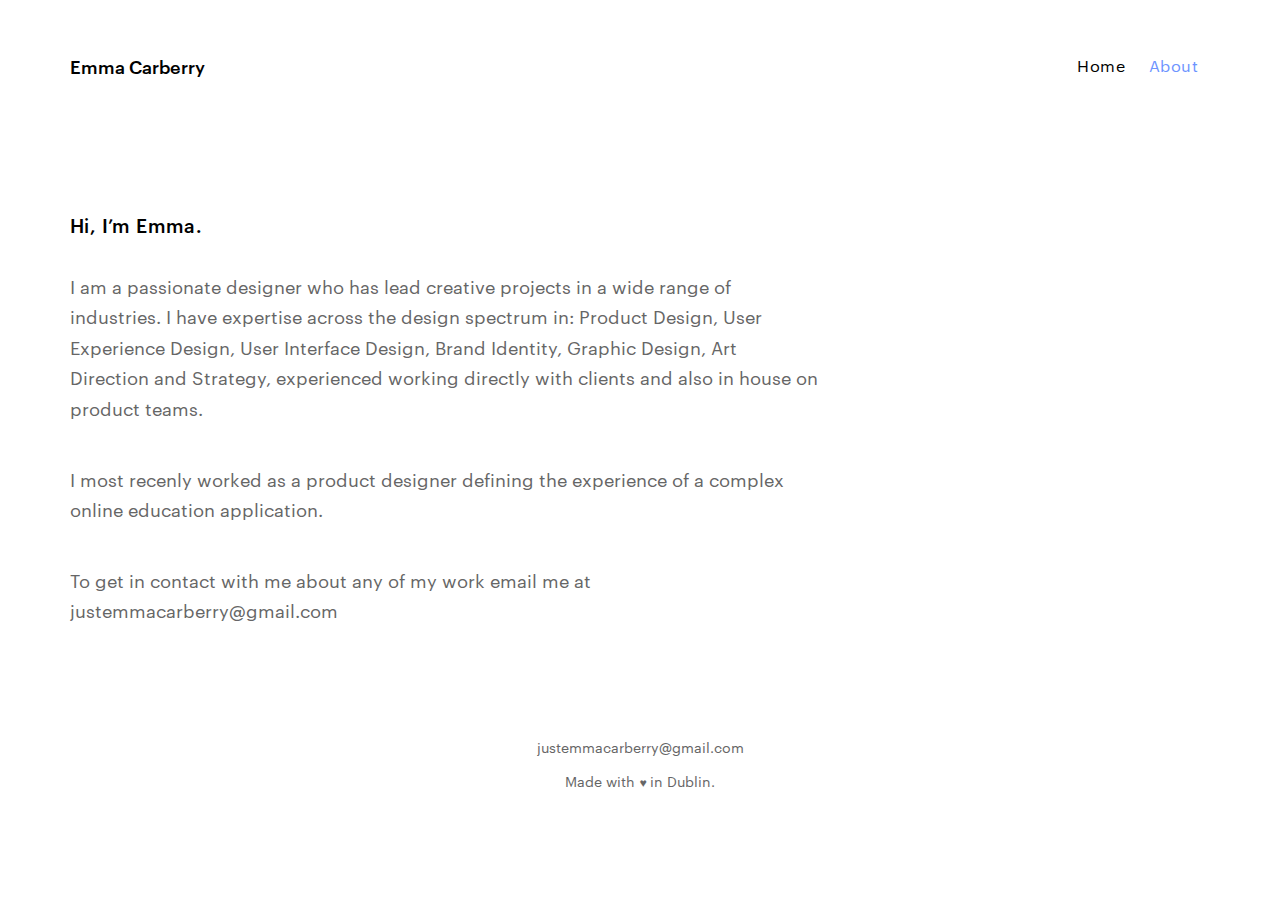
<file: about.html>
<!DOCTYPE html>
<html lang="en">
  <head>
    <meta charset="utf-8">
    <meta http-equiv="X-UA-Compatible" content="IE=edge">
    <meta name="viewport" content="width=device-width, initial-scale=1.0">
    <meta name="description" content="Emma Carberry is a product designer currently leading User Experience Design at Further Learning Group, Dublin">
    <meta name="keywords" content="Product Design, UX Design, User Experience, Branding, Web Design, Illustration, Freelance, Digital Content, UX, UI">
    <meta name="author" content="Emma Carberry">
    <title>Emma Carberry - Product Design</title>
    <link href="css/bootstrap.min.css" rel="stylesheet">
    <link href="css/main.css" rel="stylesheet">
    <script src="https://code.jquery.com/jquery-1.10.2.min.js"></script>
  <script>
  (function(i,s,o,g,r,a,m){i['GoogleAnalyticsObject']=r;i[r]=i[r]||function(){
  (i[r].q=i[r].q||[]).push(arguments)},i[r].l=1*new Date();a=s.createElement(o),
  m=s.getElementsByTagName(o)[0];a.async=1;a.src=g;m.parentNode.insertBefore(a,m)
  })(window,document,'script','//www.google-analytics.com/analytics.js','ga');

  ga('create', 'UA-46461086-1', 'auto');
  ga('send', 'pageview');

</script>
<!-- Hotjar Tracking Code for emmacarberry.com -->
<script>
    (function(f,b){
        var c;
        f.hj=f.hj||function(){(f.hj.q=f.hj.q||[]).push(arguments)};
        f._hjSettings={hjid:31024, hjsv:4};
        c=b.createElement("script");c.async=1;
        c.src="//static.hotjar.com/c/hotjar-"+f._hjSettings.hjid+".js?sv="+f._hjSettings.hjsv;
        b.getElementsByTagName("head")[0].appendChild(c); 
    })(window,document);
</script>
    <!-- HTML5 shim and Respond.js IE8 support of HTML5 elements and media queries -->
    <!--[if lt IE 9]>
      <script src="https://oss.maxcdn.com/libs/html5shiv/3.7.0/html5shiv.js" async></script>
      <script src="https://oss.maxcdn.com/libs/respond.js/1.3.0/respond.min.js" async></script>
    <![endif]-->
  </head>

  <body id="home">
    <div class="navbar">
      <div class="container">
        <div class="navbar-header">
          <button type="button" class="navbar-toggle" data-toggle="collapse" data-target=".navbar-collapse">
            <span class="icon-bar"></span>
            <span class="icon-bar"></span>
            <span class="icon-bar"></span>
          </button>
          <a class="navbar-brand" href="/">Emma Carberry</a>
        </div>
        <div class="navbar-collapse collapse">
          <ul class="nav navbar-nav navbar-right">
          	<li><a href="/">Home</a></li>
          	<li><a class="active" href="/about">About</a></li>
          </ul>
        </div><!--/.nav-collapse -->
      </div>
    </div>

	<section class="about-me">
    <div class="container">
			<div class="row">
				<div class="col-md-8">
					<h1 class="mt">Hi, I’m Emma.</h1><br>
					<p>
						I am a passionate designer who has lead creative projects in a wide range of industries. I have expertise across the design spectrum in: Product Design, User Experience Design, User Interface Design, Brand Identity, Graphic Design, Art Direction and Strategy, experienced working directly with clients and also in house on product teams.
					</p>
					<p>
						I most recenly worked as a product designer defining the experience of a complex online education application.
					</p>
					<p>To get in contact with me about any of my work email me at <a href="mailto:justemmacarberry@gmail.com">justemmacarberry@gmail.com</a>
				</div><!-- /col-lg-8 -->
			</div><!-- /row -->
    </div> <!-- /container -->
	</section><!-- /ww -->
	

	<!-- +++++ Footer Section +++++ -->
		<div id="footer">
		<div class="container">
			<div class="row">
				<div class="col-sm-12 text-center">
					
					<p>justemmacarberry@gmail.com</p>
					<p class="credits">Made with <span class="heart">&#9829 </span> in Dublin.</p>
				</div><!-- /col-lg-4 -->
			
			</div>
		
		</div>
	</div>

	<script src="assets/js/bootstrap.min.js" async></script>

    <script>
			$("a[href='#footer']").click(function() {
				$("html, body").animate({ scrollTop: $(document).height() }, "slow");
				return false;
			});
  	</script>

  </body>
</html>
</file>
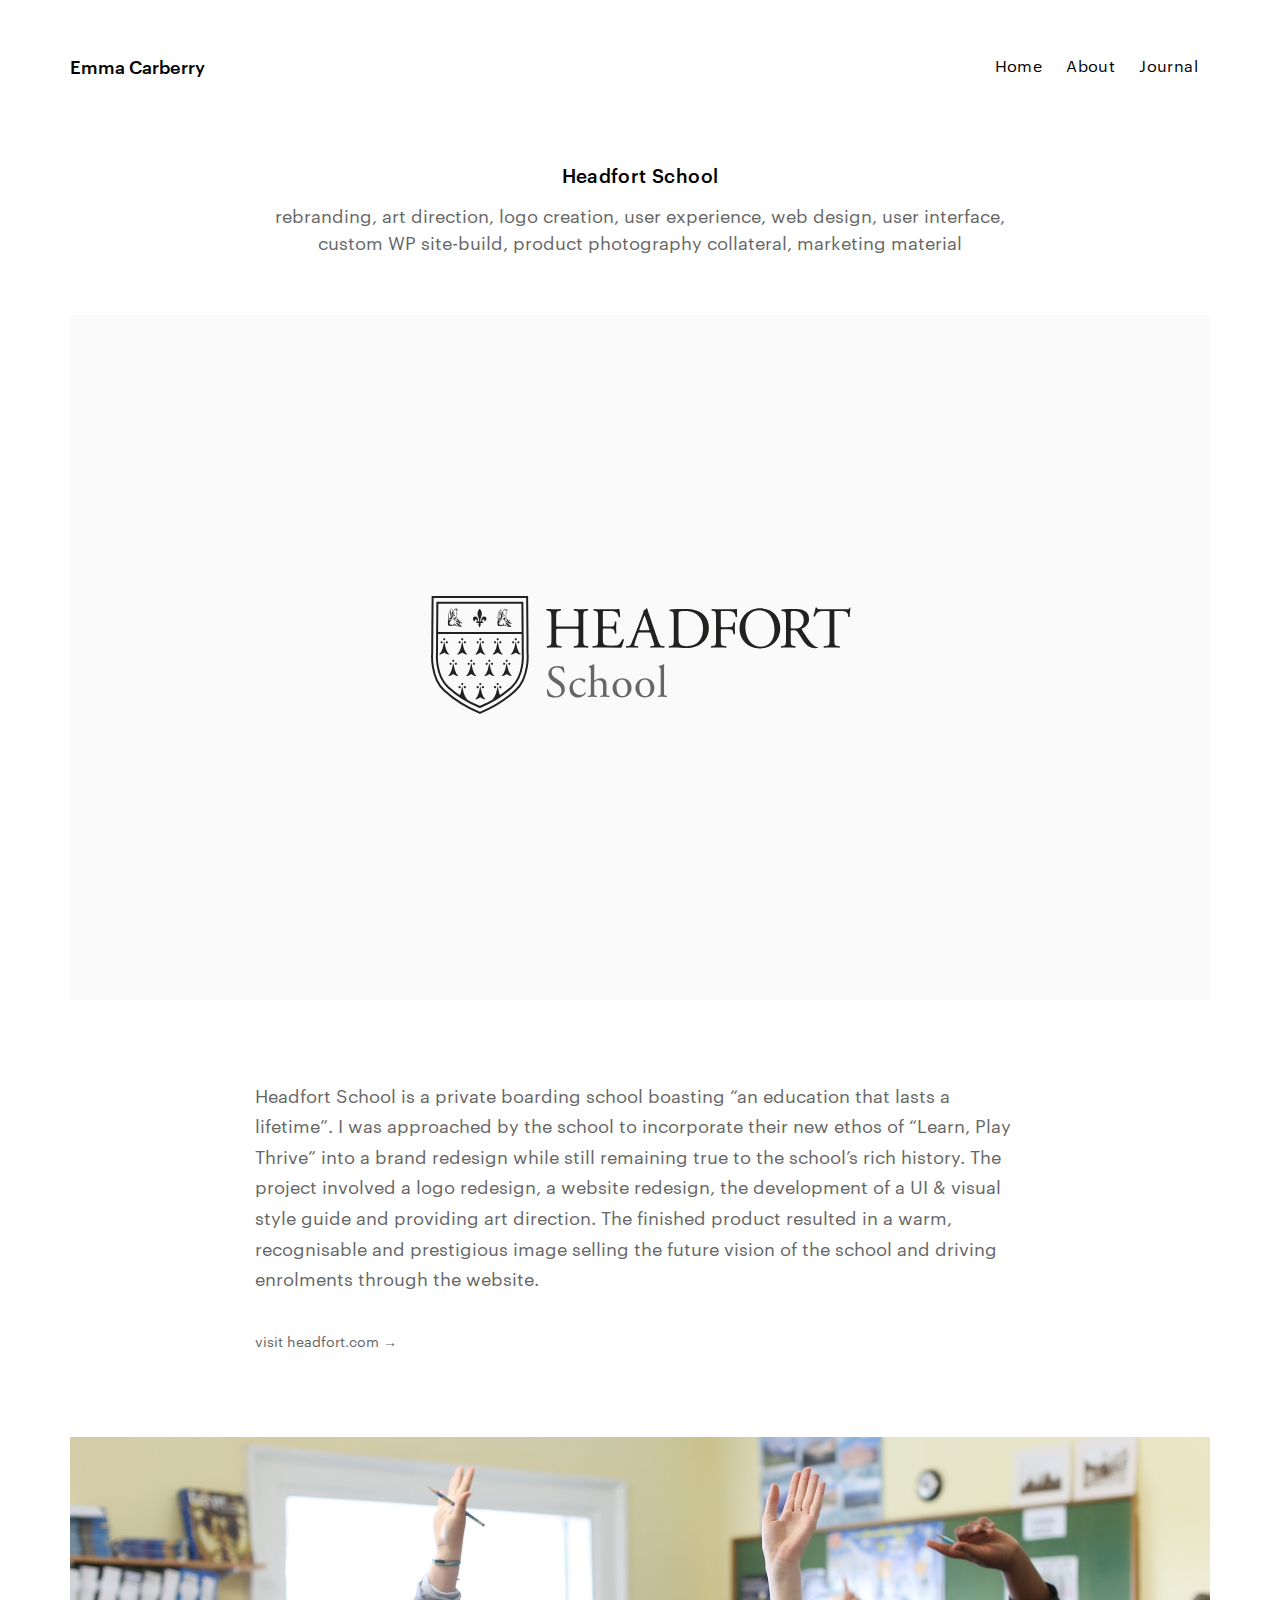
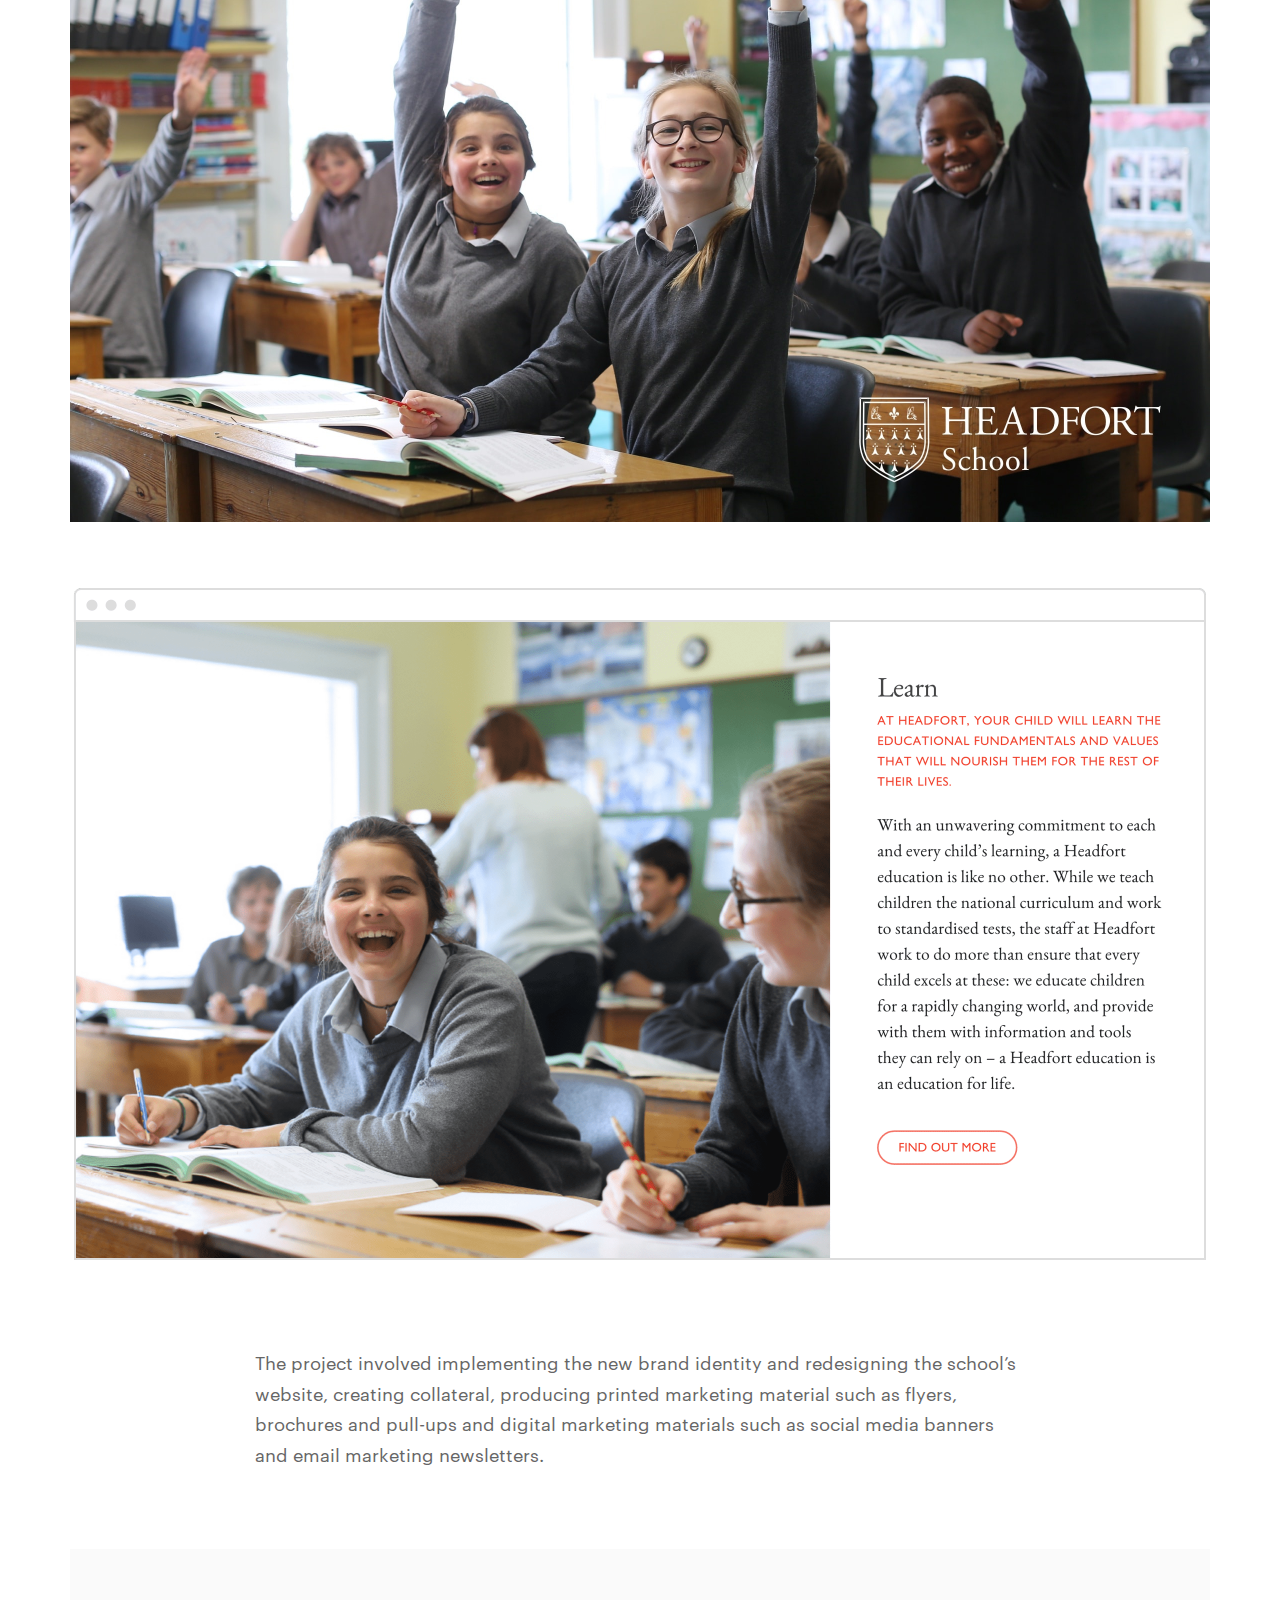
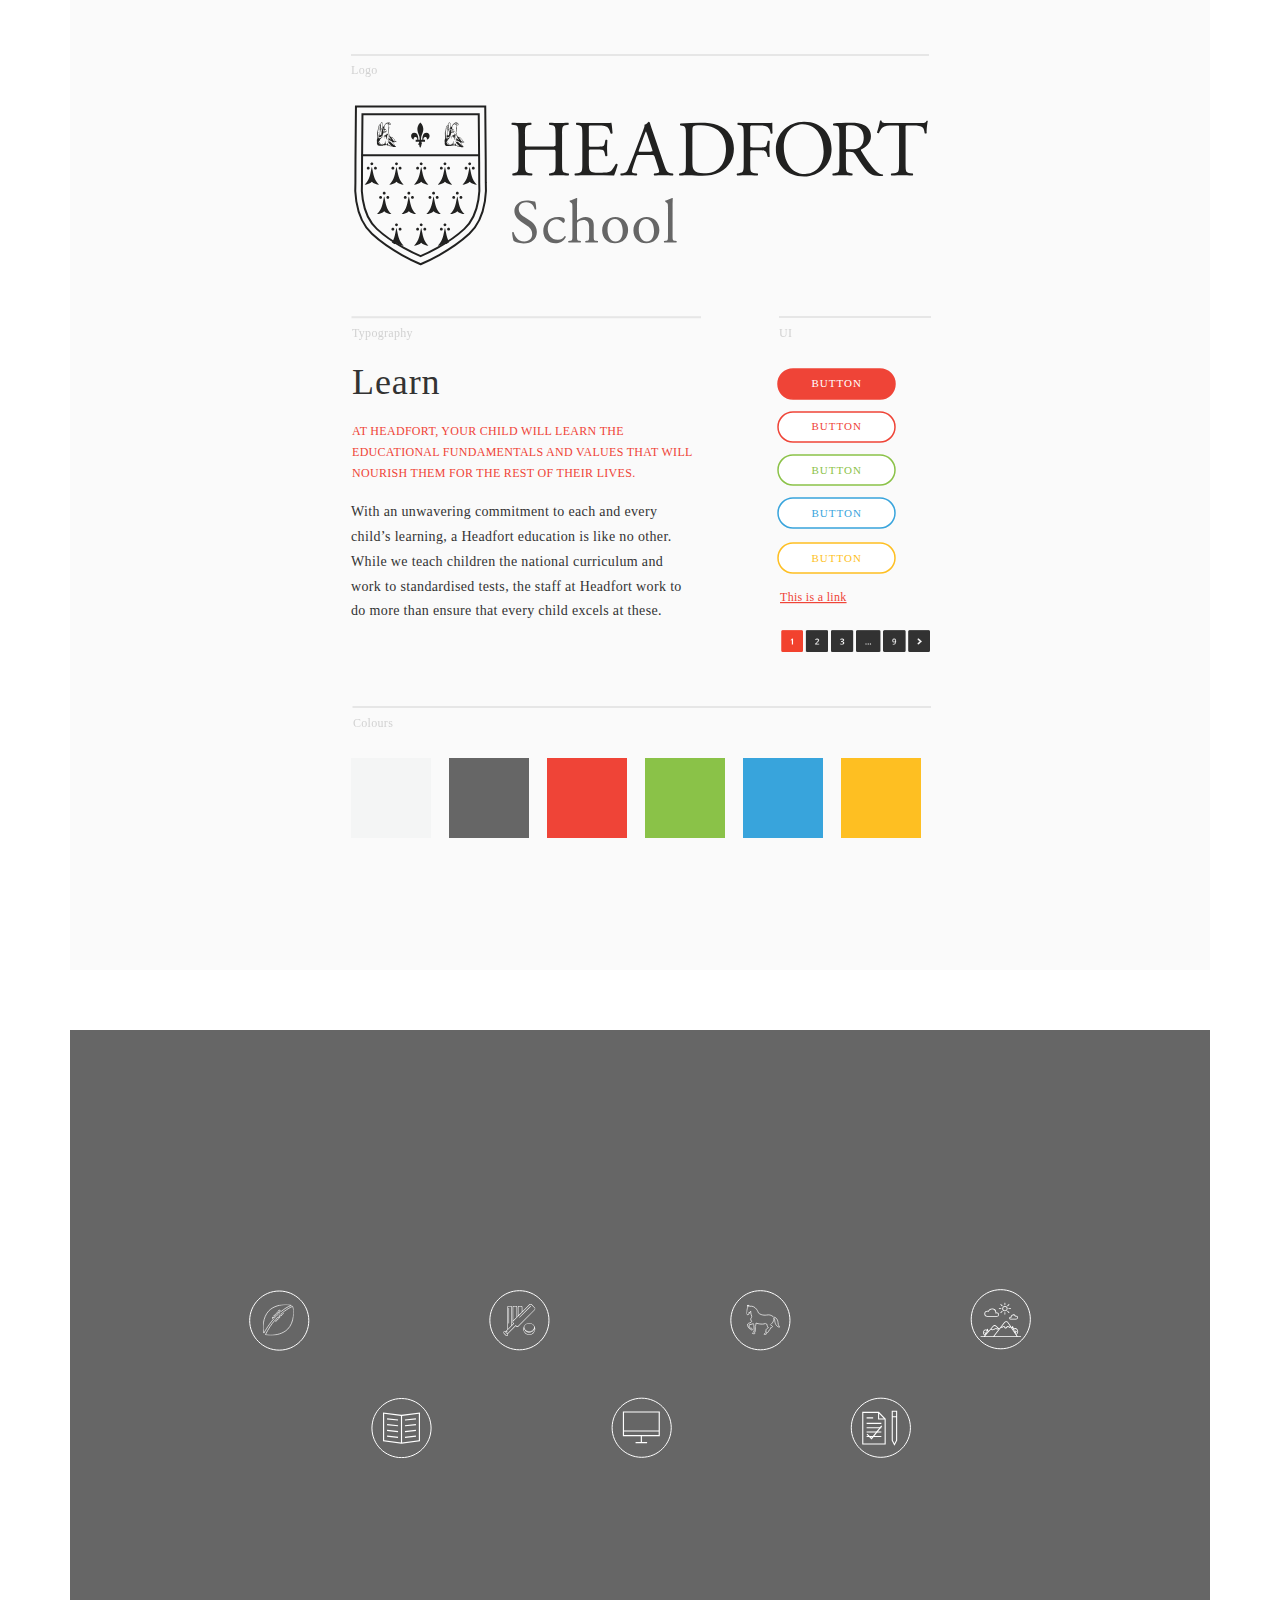
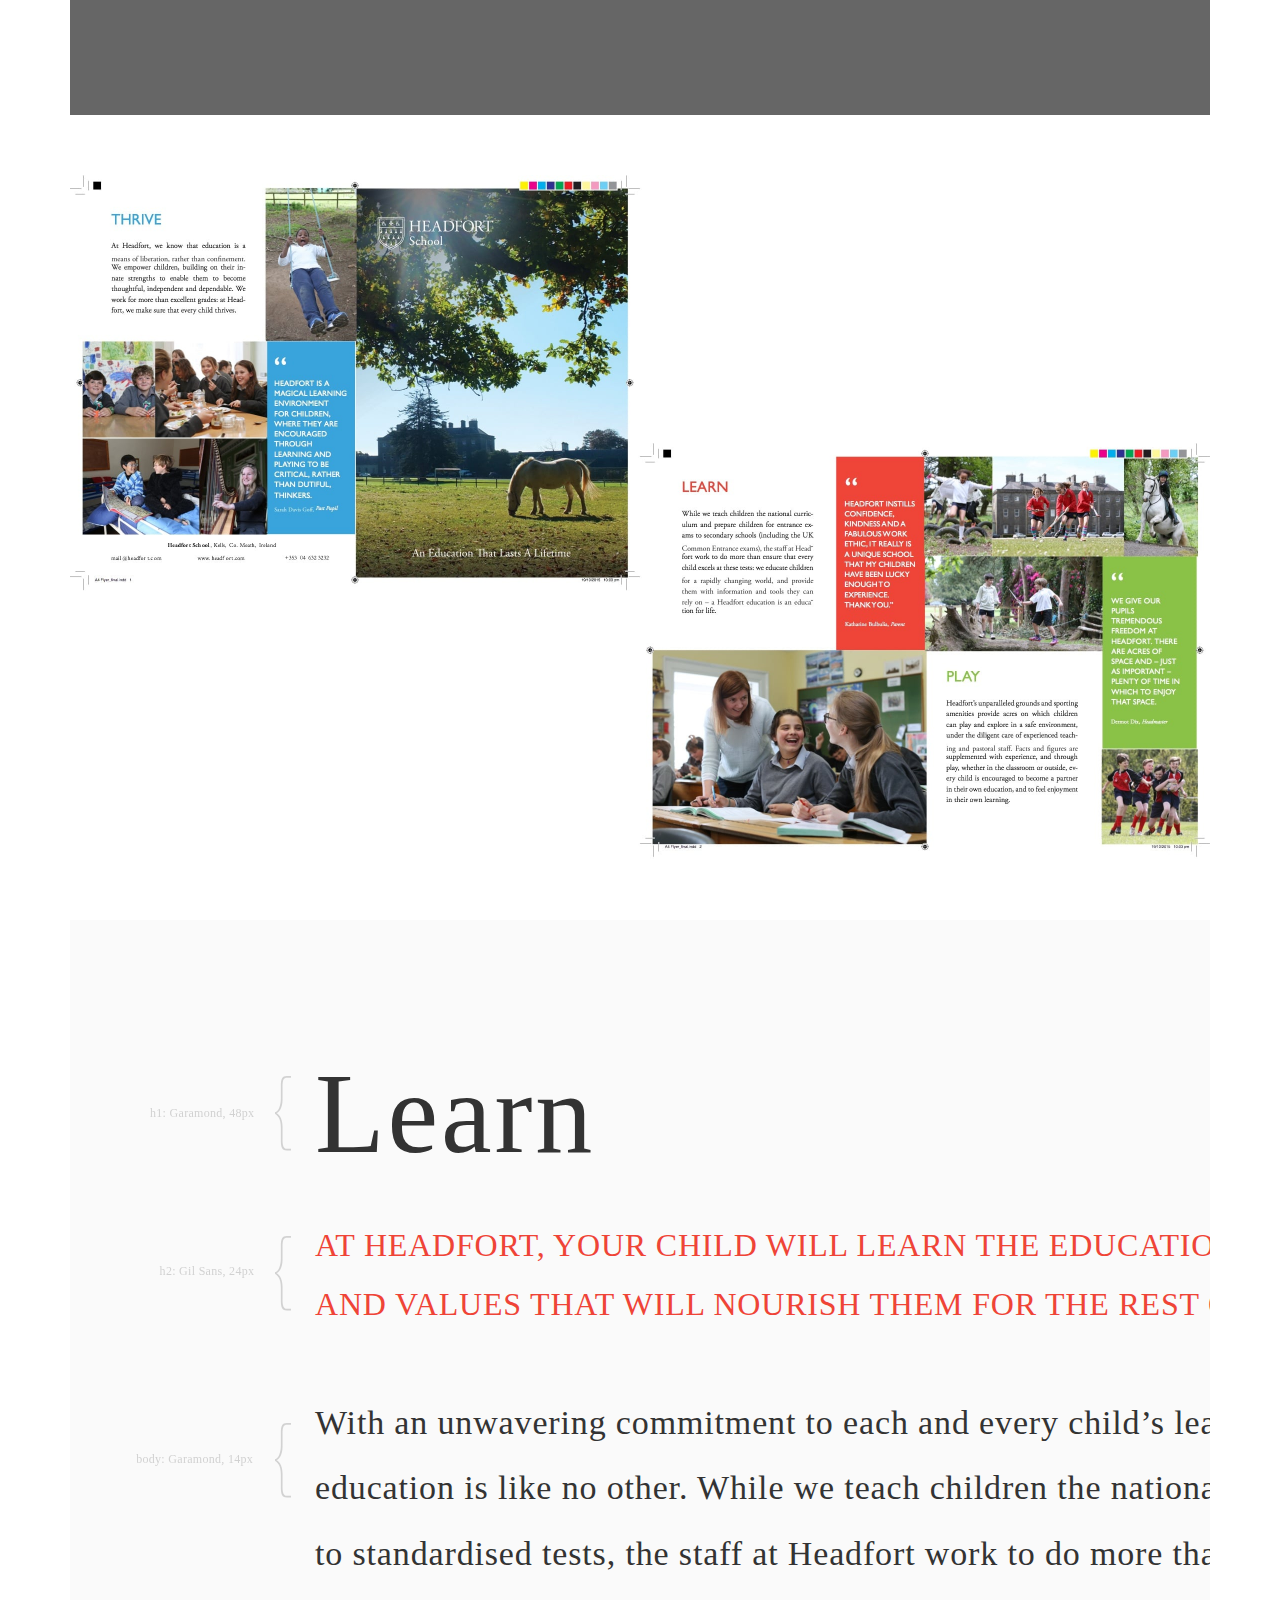
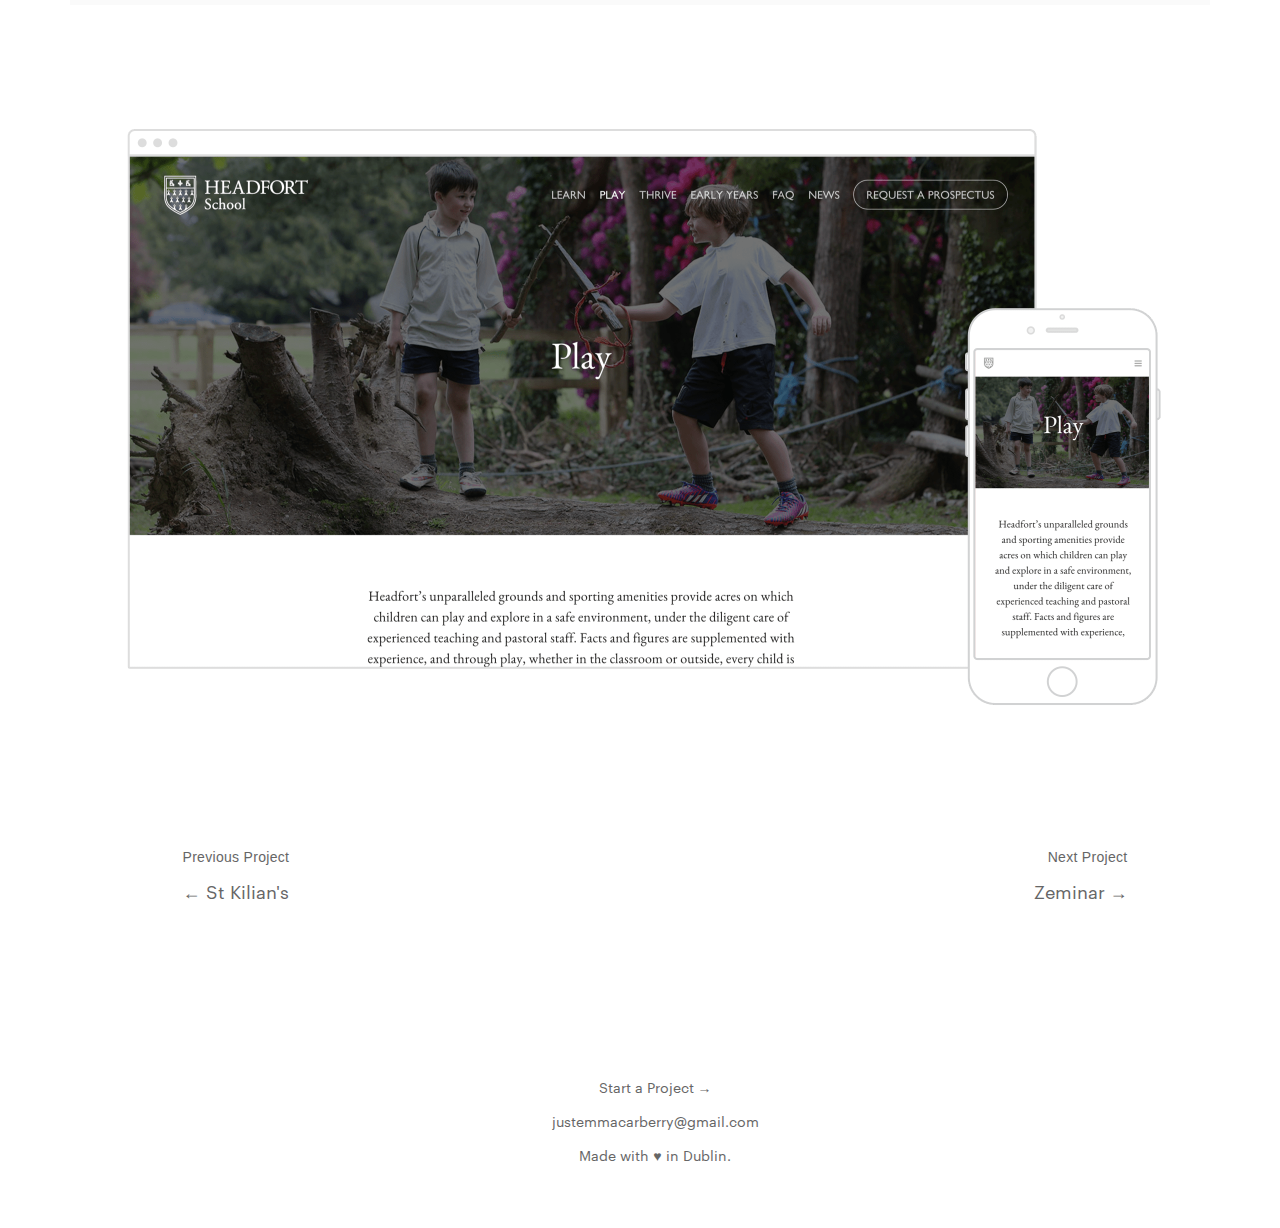
<file: headfort-school.html>
<!DOCTYPE html>
<html lang="en">
  <head>
    <meta charset="utf-8">
    <meta http-equiv="X-UA-Compatible" content="IE=edge">
    <meta name="viewport" content="width=device-width, initial-scale=1.0">
    <meta name="description" content="Emma Carberry is a product designer currently leading User Experience Design at Further Learning Group, Dublin">
    <meta name="keywords" content="Product Design, UX Design, User Experience, Branding, Web Design, Illustration, Freelance, Digital Content, UX, UI">
    <meta name="author" content="Emma Carberry">
    <title>Emma Carberry - Headfort School</title>
    <!-- Bootstrap core CSS -->
    <link href="css/bootstrap.min.css" rel="stylesheet">
    <!-- Custom styles for this template -->
    <link href="css/main.css" rel="stylesheet">

    <script src="https://code.jquery.com/jquery-1.10.2.min.js"></script>
		<!-- Hotjar Tracking Code for emmacarberry.com -->
		<script>
		  (function(i,s,o,g,r,a,m){i['GoogleAnalyticsObject']=r;i[r]=i[r]||function(){
		  (i[r].q=i[r].q||[]).push(arguments)},i[r].l=1*new Date();a=s.createElement(o),
		  m=s.getElementsByTagName(o)[0];a.async=1;a.src=g;m.parentNode.insertBefore(a,m)
		  })(window,document,'script','//www.google-analytics.com/analytics.js','ga');
		  ga('create', 'UA-46461086-1', 'auto');
		  ga('send', 'pageview');
		</script>
		<script>
		    (function(f,b){
		        var c;
		        f.hj=f.hj||function(){(f.hj.q=f.hj.q||[]).push(arguments)};
		        f._hjSettings={hjid:31024, hjsv:4};
		        c=b.createElement("script");c.async=1;
		        c.src="//static.hotjar.com/c/hotjar-"+f._hjSettings.hjid+".js?sv="+f._hjSettings.hjsv;
		        b.getElementsByTagName("head")[0].appendChild(c); 
		    })(window,document);
		</script>
    <!-- HTML5 shim and Respond.js IE8 support of HTML5 elements and media queries -->
    <!--[if lt IE 9]>
      <script src="https://oss.maxcdn.com/libs/html5shiv/3.7.0/html5shiv.js" async></script>
      <script src="https://oss.maxcdn.com/libs/respond.js/1.3.0/respond.min.js" async></script>
    <![endif]-->
  </head>

  <body>
		<div class="navbar">
      <div class="container">
        <div class="navbar-header">
          <button type="button" class="navbar-toggle" data-toggle="collapse" data-target=".navbar-collapse">
            <span class="icon-bar"></span>
            <span class="icon-bar"></span>
            <span class="icon-bar"></span>
          </button>
          <a class="navbar-brand" href="/">Emma Carberry</a>
        </div>
        <div class="navbar-collapse collapse">
          <ul class="nav navbar-nav navbar-right">
            <li><a href="/">Home</a></li>
          	<li><a href="/about">About</a></li>
            <li><a href="http://emmacarberry.tumblr.com/" target="_blank">Journal</a></li>          
          </ul>
        </div><!--/.nav-collapse -->
      </div>
    </div>
	


	
	<!-- +++++ Work Section +++++ -->
	
	<div id="project" class="project container pt">
		<div class="row mt centered">
			<div class="col-lg-12">
				<h1 class="title">Headfort School</h1>
				<h2 class="sub-title">rebranding, art direction, logo creation, user experience, web design, user interface, custom WP site-build,  product photography
collateral, marketing material</h2>
			</div>
		</div>
		<div class="row mt">	
			<div class="col-lg-12">

				<p><img class="img-responsive project-image" src="images/headfort-logo-1.svg" alt=""></p>
					<p class="inline-desc">	
					Headfort School is a private boarding school boasting “an education that lasts a lifetime”. I was approached by the school to incorporate their new ethos of “Learn, Play Thrive” into a brand redesign while still remaining true to the school’s rich history. 

								The project involved a logo redesign, a website redesign, the development of a UI & visual style guide and providing art direction.

								The finished product resulted in a warm, recognisable and prestigious image selling the future vision of the school and driving enrolments through the website.		
								<br><br>
								<a href="http://headfort.com" target="_blank">visit headfort.com &#8594;</a>
				</p>

						
				<p><img class="img-responsive project-image" src="images/headfort-photography.jpg" alt=""></p>
				
				<p><img class="img-responsive project-image" src="images/headfort-website-1.png" alt=""></p>
				
				<p class="inline-desc">	
					The project involved implementing the new brand identity and redesigning the school’s website, creating collateral, producing printed marketing material such as flyers, brochures and pull-ups and digital marketing materials such as social media banners and email marketing newsletters.
				</p>
				<p><img class="img-responsive project-image" src="images/headfort-brand.svg" alt=""></p>
				<p><img class="img-responsive project-image" src="images/headfort-iconography.svg" alt=""></p>
				<p><img class="img-responsive project-image" src="images/headfort-print.jpg" alt=""></p>
				<p><img class="img-responsive project-image" src="images/headfort-typography.svg" alt=""></p>
				<p><img class="img-responsive project-image" src="images/headfort-website-2.png" alt=""></p>
		</div><!-- /row -->
	</div><!-- /container -->
	
		<!-- +++++ WOrk Footer Section +++++ -->
	
	<div id="work-footer">
		<div class="container">
			<div class="row">
			

				<div class="work-footer">
					<div class="col-sm-12 col-md-3 col-md-push-8 text-right project-pagination">
						<h4>Next Project </h4>
						<p><a href="zeminar">Zeminar	&#8594;</a></p>
						
					</div><!-- /col-lg-4 -->
					<div class="col-sm-12 col-md-7 col-md-pull-2 project-pagination">
						<h4>Previous Project </h4>
						
						 <p><a href="st-kilians-case-study">&#8592; St Kilian's</a></p>
					
						
					</div><!-- /col-lg-4 -->
					
				</div>
			</div>
		
		</div>
	</div>
	
	<!-- +++++ Footer Section +++++ -->
	
	<div id="footer">
		<div class="container">
			<div class="row">
				<div class="col-sm-12 text-center">
					
					
					<meta name="description" content="A graphic designer working across branding, illustration, print, digital content creation & web design.">
<p><a href="start-a-project">Start a Project &#8594;</a></<p>
					<p>justemmacarberry@gmail.com</p>
					<p>Made with <span>&#9829 </span> in Dublin.</p>
				</div><!-- /col-lg-4 -->
				
				
			
			
			</div>
		
		</div>
	</div>
	
<script src="assets/js/bootstrap.min.js" async></script>
<script>
			$("a[href='#footer']").click(function() {
				$("html, body").animate({ scrollTop: $(document).height() }, "slow");
				return false;
			});
  	</script>
  </body>
</html>
</file>
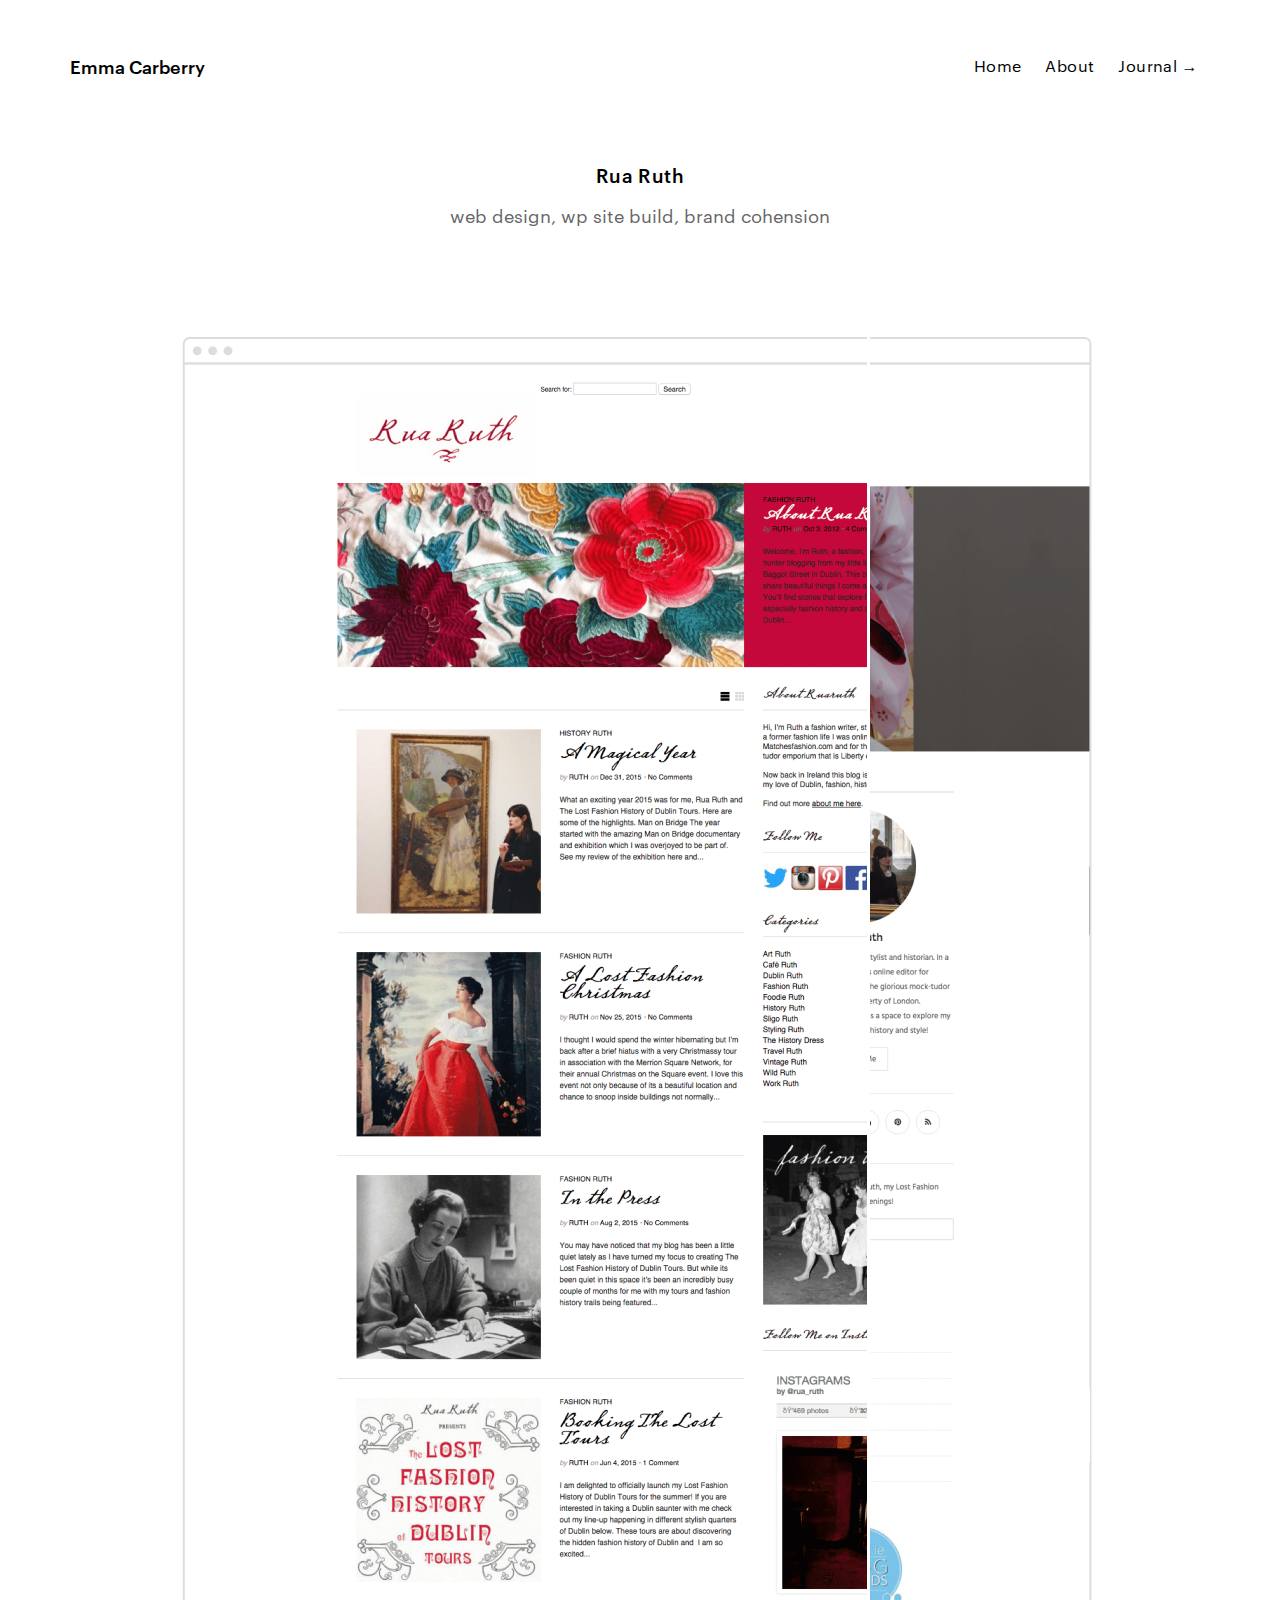
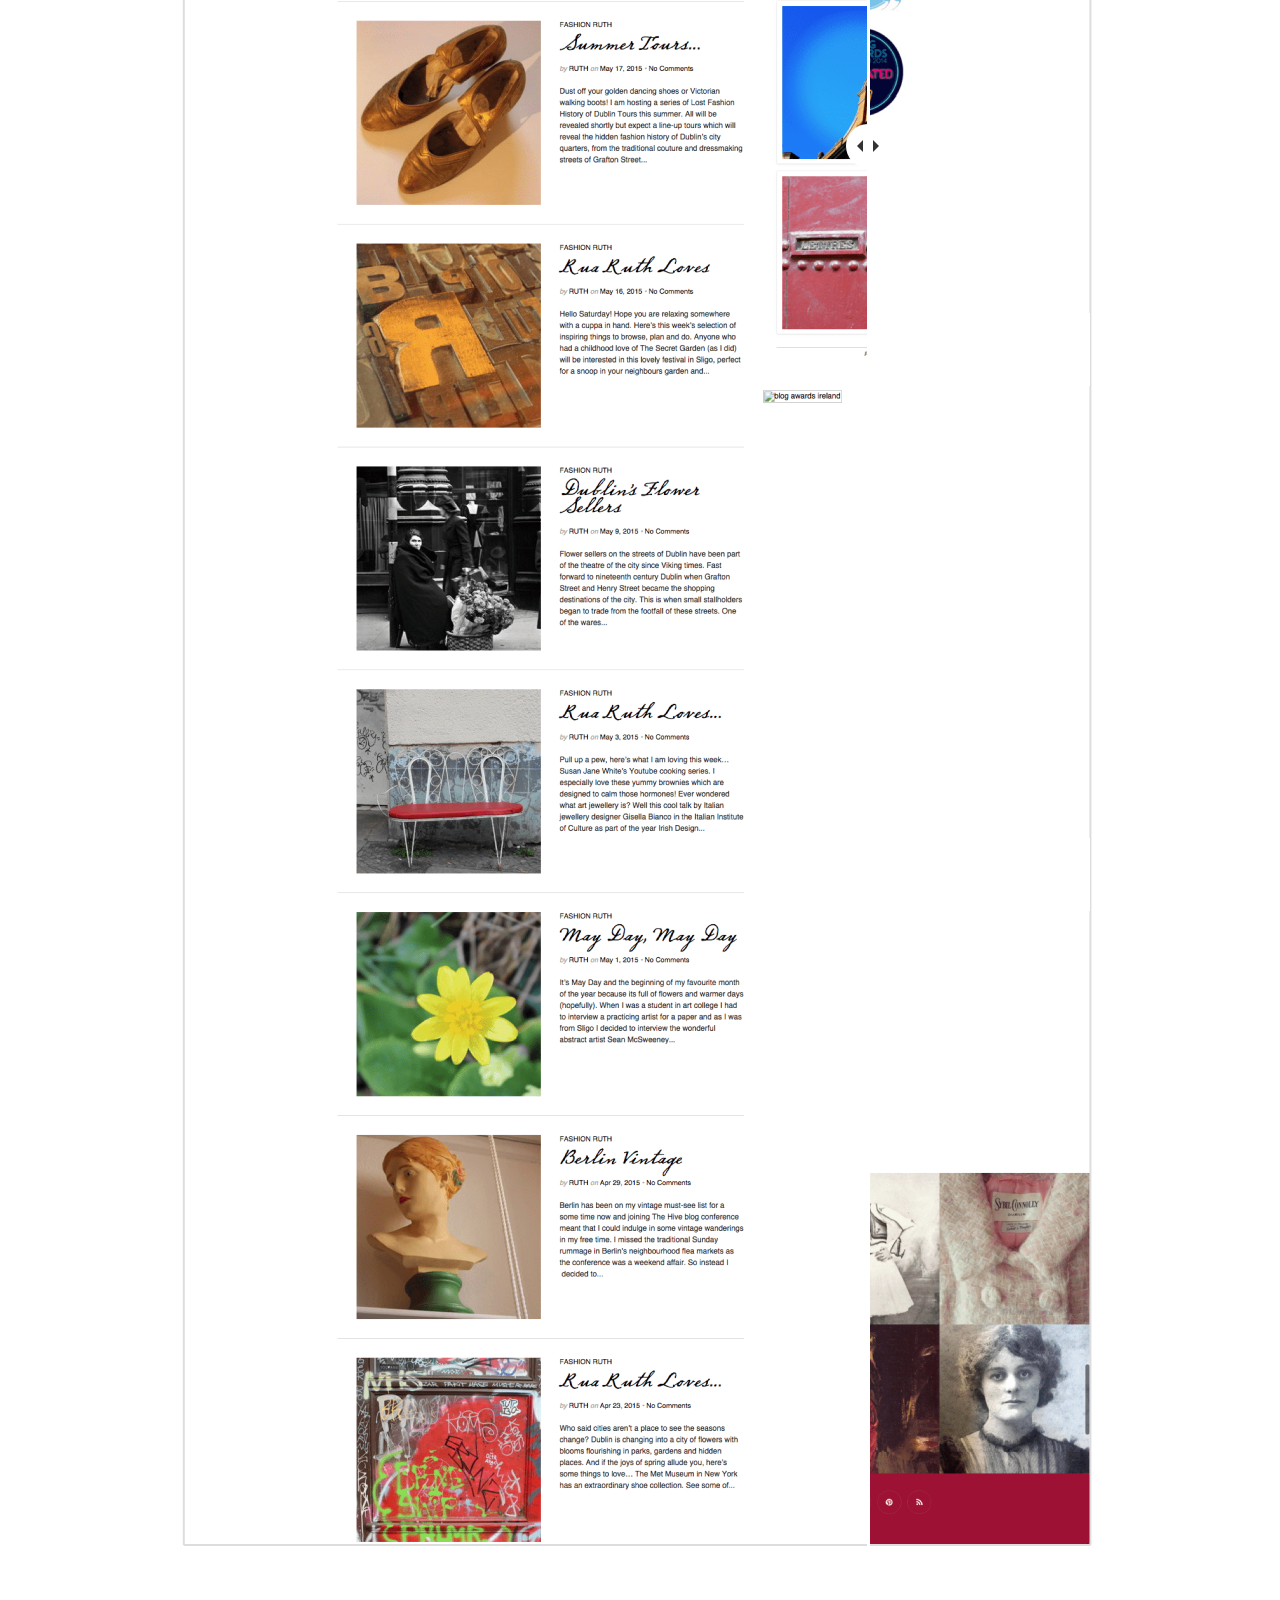
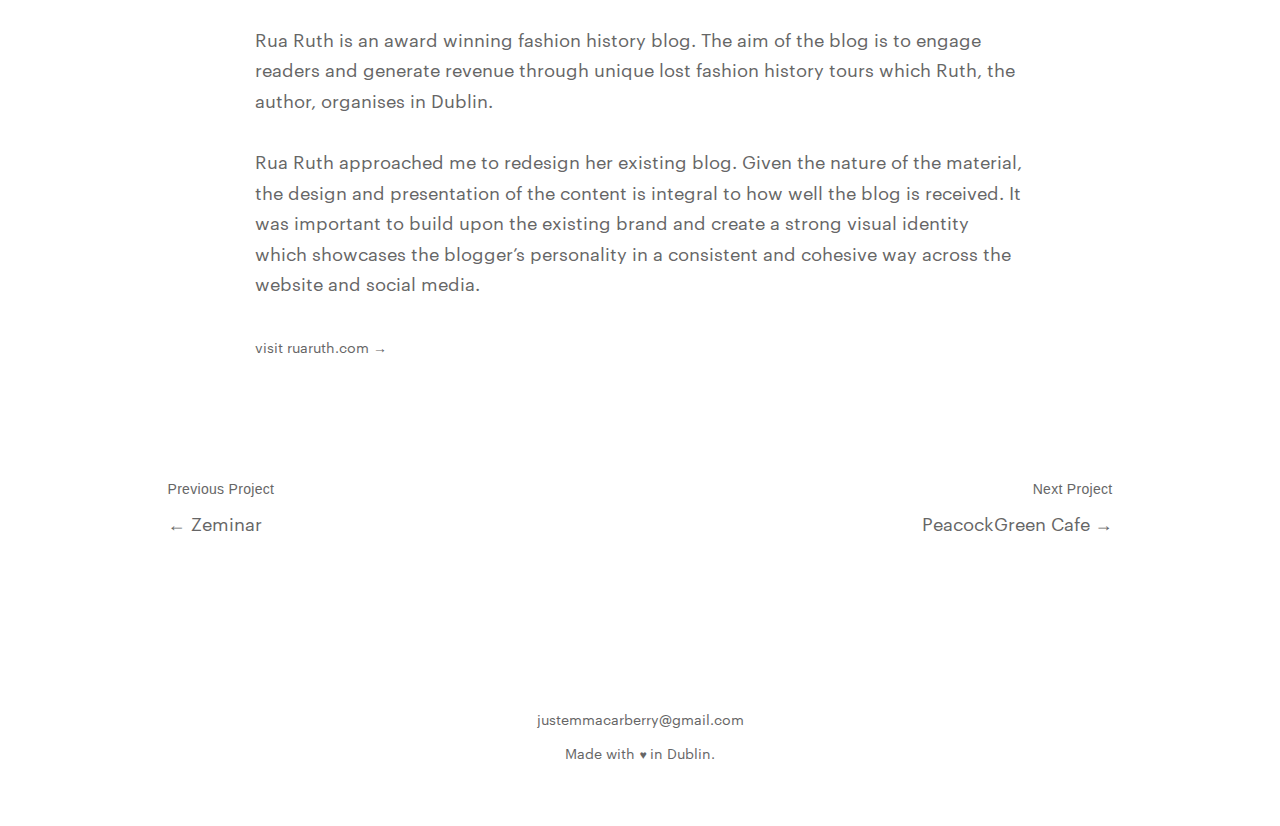
<file: ruaruth.html>
<!DOCTYPE html>
<html lang="en">
  <head>
    <meta charset="utf-8">
    <meta http-equiv="X-UA-Compatible" content="IE=edge">
    <meta name="viewport" content="width=device-width, initial-scale=1.0">
    <meta name="description" content="A graphic designer working across branding, illustration, print, digital content creation & web design.">
    <meta name="keywords" content="Graphic Design, Branding, Print, Web Design, Illustration, Freelance, Digital Content">
    <meta name="author" content="Emma Carberry">

    <title>Emma Carberry - Project </title>

    <!-- Bootstrap core CSS -->
    <link href="css/bootstrap.min.css" rel="stylesheet">


    <!-- Custom styles for this template -->
    <link href="css/main.css" rel="stylesheet">

    <script src="https://code.jquery.com/jquery-1.10.2.min.js"></script>
    <link href="css/twentytwenty.css" rel="stylesheet" type="text/css" />
<!-- Hotjar Tracking Code for emmacarberry.com -->
<script>
  (function(i,s,o,g,r,a,m){i['GoogleAnalyticsObject']=r;i[r]=i[r]||function(){
  (i[r].q=i[r].q||[]).push(arguments)},i[r].l=1*new Date();a=s.createElement(o),
  m=s.getElementsByTagName(o)[0];a.async=1;a.src=g;m.parentNode.insertBefore(a,m)
  })(window,document,'script','//www.google-analytics.com/analytics.js','ga');

  ga('create', 'UA-46461086-1', 'auto');
  ga('send', 'pageview');

</script>
<script>
    (function(f,b){
        var c;
        f.hj=f.hj||function(){(f.hj.q=f.hj.q||[]).push(arguments)};
        f._hjSettings={hjid:31024, hjsv:4};
        c=b.createElement("script");c.async=1;
        c.src="//static.hotjar.com/c/hotjar-"+f._hjSettings.hjid+".js?sv="+f._hjSettings.hjsv;
        b.getElementsByTagName("head")[0].appendChild(c); 
    })(window,document);
</script>
    <!-- HTML5 shim and Respond.js IE8 support of HTML5 elements and media queries -->
    <!--[if lt IE 9]>
      <script src="https://oss.maxcdn.com/libs/html5shiv/3.7.0/html5shiv.js" async></script>
      <script src="https://oss.maxcdn.com/libs/respond.js/1.3.0/respond.min.js" async></script>
    <![endif]-->
  </head>

  <body>

		<div class="navbar">
      <div class="container">
        <div class="navbar-header">
          <button type="button" class="navbar-toggle" data-toggle="collapse" data-target=".navbar-collapse">
            <span class="icon-bar"></span>
            <span class="icon-bar"></span>
            <span class="icon-bar"></span>
          </button>
          <a class="navbar-brand" href="/">Emma Carberry</a>
        </div>
        <div class="navbar-collapse collapse">
          <ul class="nav navbar-nav navbar-right">
           	<li><a href="/">Home</a></li>
          	<li><a href="/about">About</a></li>
            <li><a href="http://emmacarberry.tumblr.com/" target="_blank">Journal &#8594;</a></li>
          </ul>
        </div><!--/.nav-collapse -->
      </div>
    </div>
	


	
	<!-- +++++ Work Section +++++ -->
	
	<div id="project" class="project container pt">
		<div class="row mt centered">
			<div class="col-lg-12">
				<h1 class="title">Rua Ruth</h1>
				<h2 class="sub-title">web design, wp site build, brand cohension </h2>
			</div>
		</div>
		<div class="row mt">	
			<div class="col-lg-12">
				<p>
				<div class="twentytwenty-container">
          <img src="images/rua_ruth_home_old.png" />
          <img src="images/rua_ruth_home_new.png" />
        </div>
				</p>
				<p class="inline-desc">
								Rua Ruth is an award winning fashion history blog. The aim of the blog is to engage readers and generate revenue through unique lost fashion history tours which Ruth, the author, organises in Dublin.
								<br><br>

Rua Ruth approached me to redesign her existing blog. Given the nature of the material, the design and presentation of the content is integral to how well the blog is received. It was important to build upon the existing brand and create a strong visual identity which showcases the blogger’s personality in a consistent and cohesive way across the website and social media.
<br><br>
<a href="http://www.ruaruth.com" target="_blank">visit ruaruth.com &#8594;</a>
								</p>				
				
			</div>
		</div><!-- /row -->
	</div><!-- /container -->
	
		<!-- +++++ WOrk Footer Section +++++ -->
	
	<div id="work-footer">
		<div class="container">
			<div class="row">
				<div class="work-footer">
					<div class="col-sm-12 col-md-3 col-md-push-8 text-right project-pagination">
						<h4>Next Project </h4>
						<p><a href="peacockgreen">PeacockGreen Cafe	&#8594;</a></p>
						
					</div><!-- /col-lg-4 -->
					<div class="col-sm-12 col-md-7 col-md-pull-2 project-pagination">
						<h4>Previous Project </h4>
						<p>
						 <p><a href="zeminar">&#8592; Zeminar</a></p>
						</p>
						
					</div><!-- /col-lg-4 -->
					
				</div>
			</div>
		
		</div>
	</div>
	
	<!-- +++++ Footer Section +++++ -->
	
	<div id="footer">
		<div class="container">
			<div class="row">
				<div class="col-sm-12 text-center">
					
					
					<meta name="description" content="A graphic designer working across branding, illustration, print, digital content creation & web design.">

					<p>justemmacarberry@gmail.com</p>
					<p class="credits">Made with <span class="heart">&#9829 </span> in Dublin.</p>
				</div><!-- /col-lg-4 -->
				
				
			
			
			</div>
		
		</div>
	</div>
	
<script src="assets/js/bootstrap.min.js" async></script>
<script src="http://ajax.googleapis.com/ajax/libs/jquery/1.10.1/jquery.min.js"></script>
<script src="js/jquery.event.move.js"></script>
    <script src="js/jquery.twentytwenty.js"></script>
    <script>
    $(window).load(function(){
      $(".twentytwenty-container[data-orientation!='vertical']").twentytwenty({default_offset_pct: 0.7});
      $(".twentytwenty-container[data-orientation='vertical']").twentytwenty({default_offset_pct: 0.3, orientation: 'vertical'});
    });
    </script>
<script>
			$("a[href='#footer']").click(function() {
				$("html, body").animate({ scrollTop: $(document).height() }, "slow");
				return false;
			});
  	</script>
  </body>
</html>
</file>
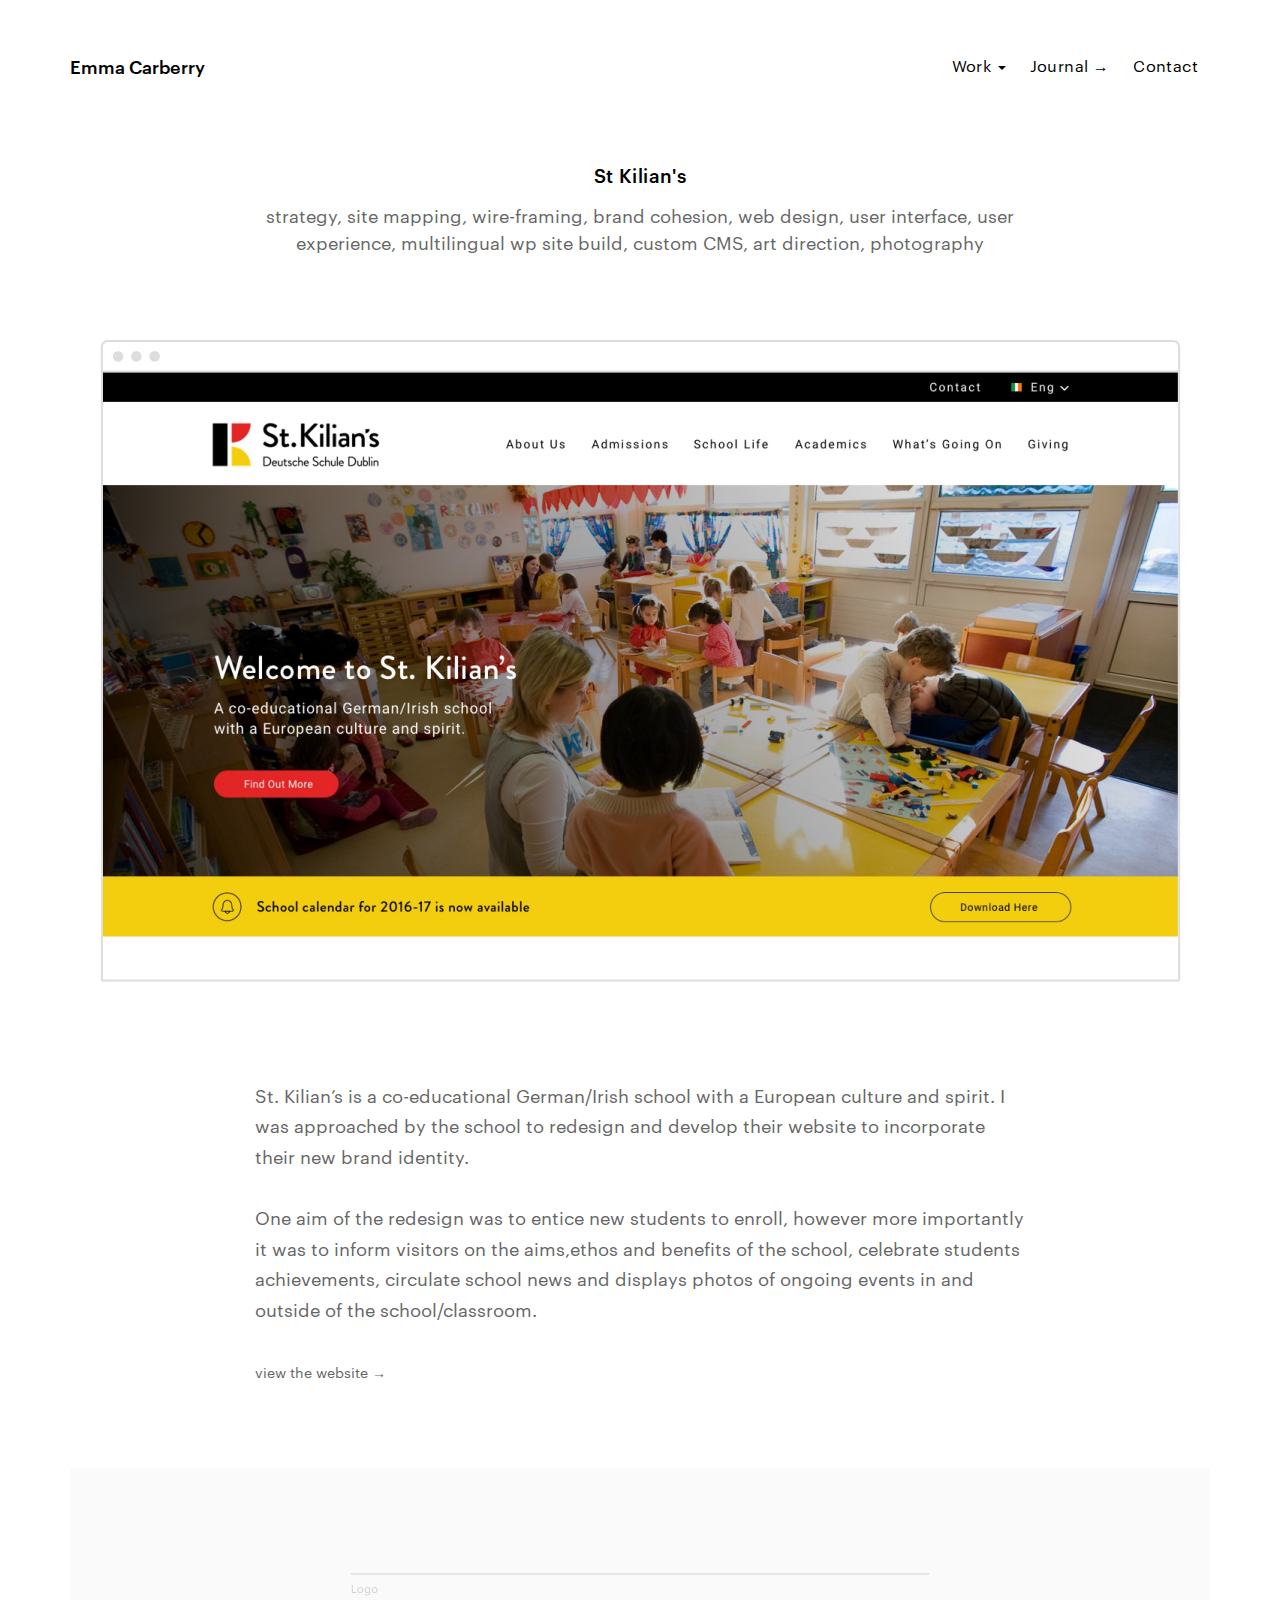
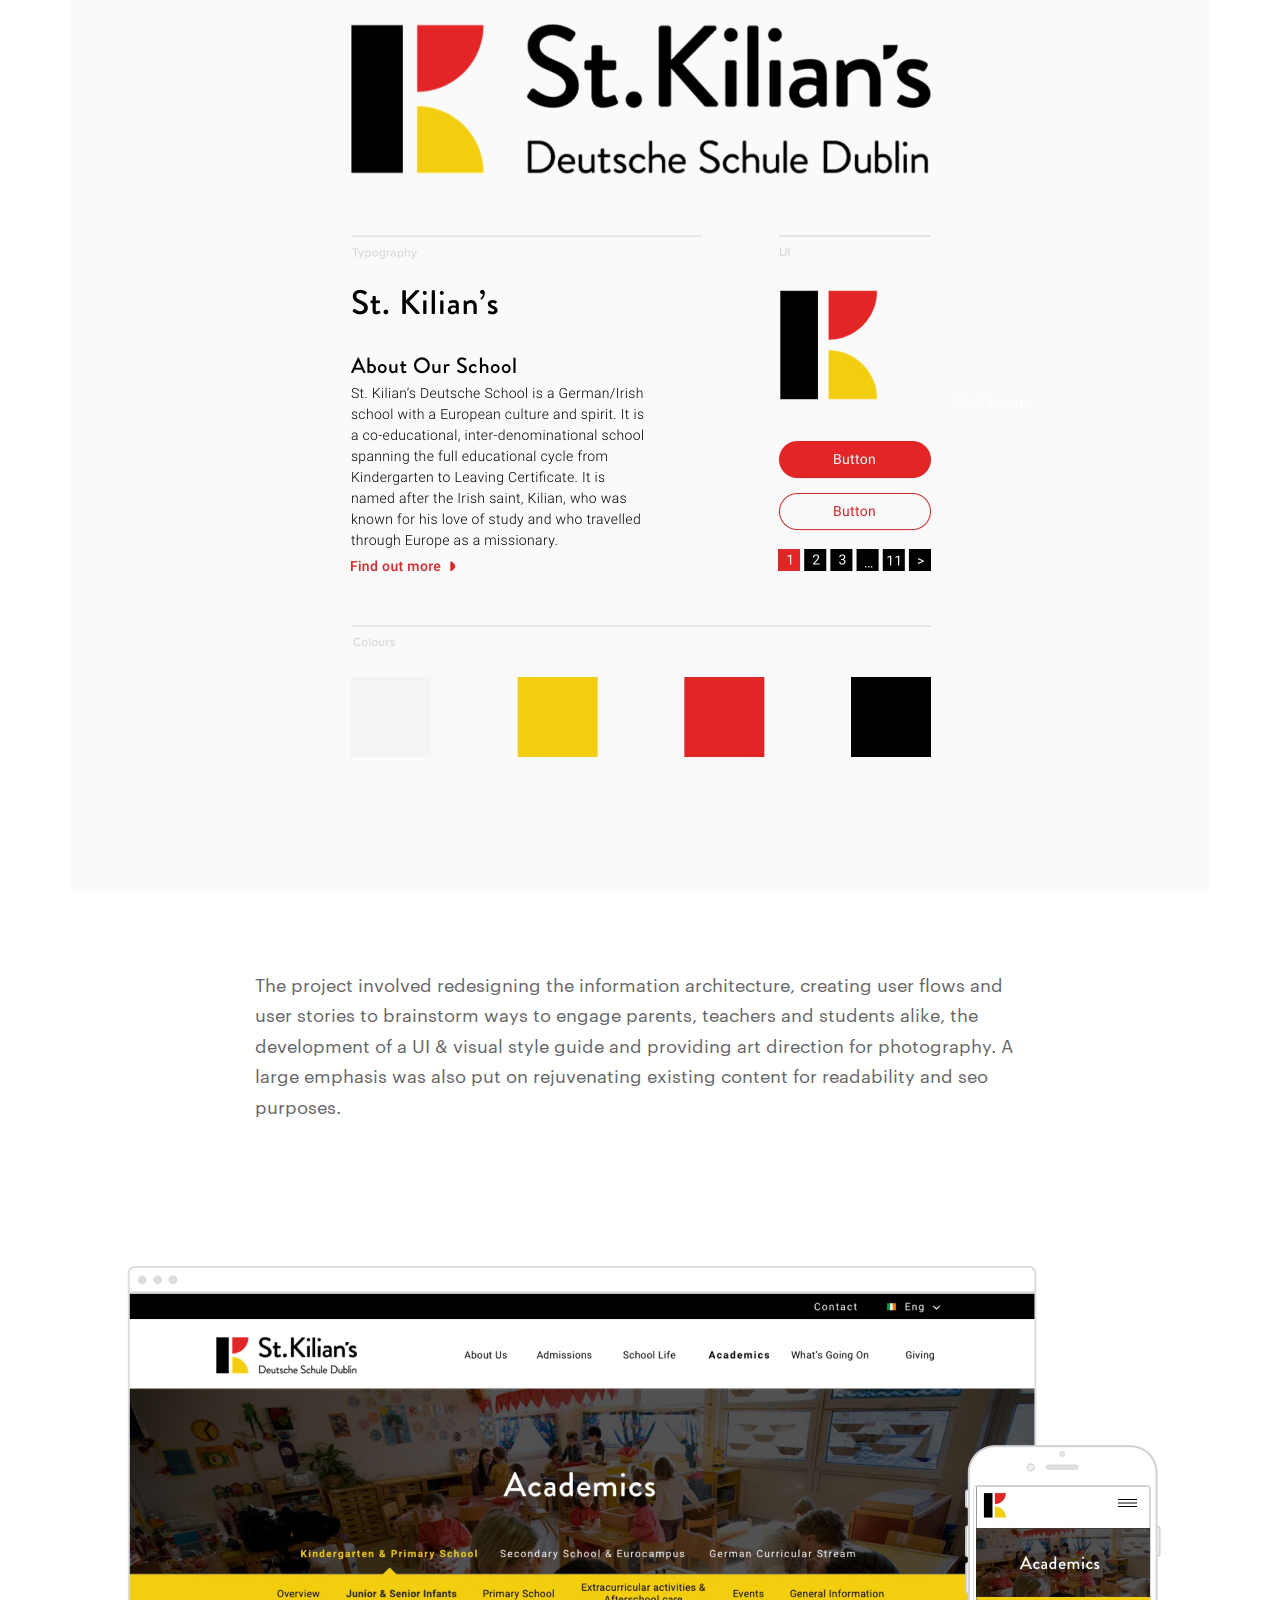
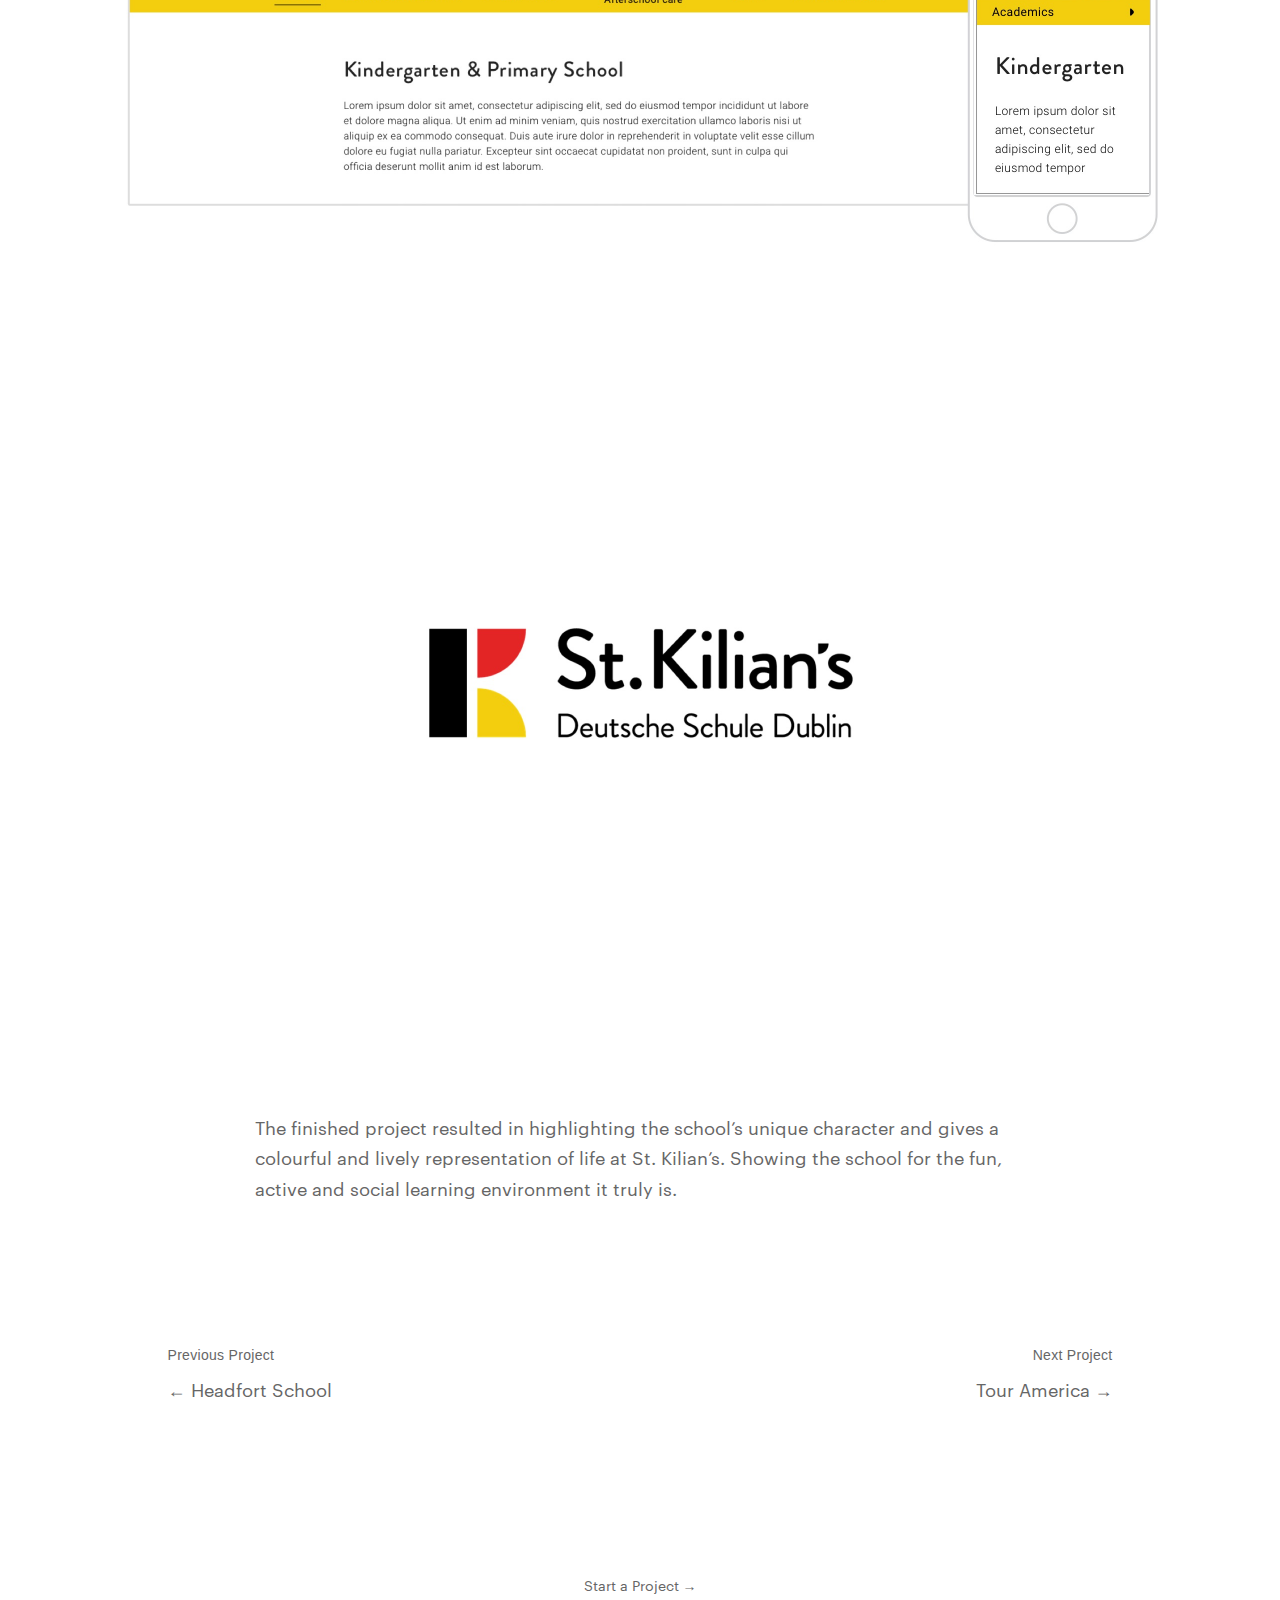
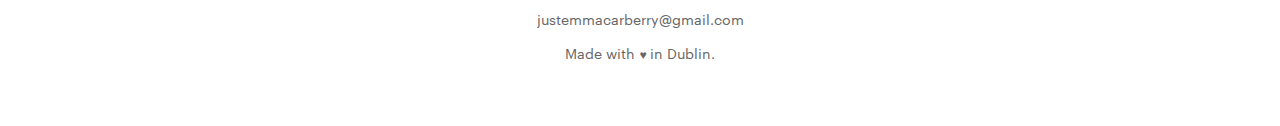
<file: st-kilians.html>
<!DOCTYPE html>
<html lang="en">
  <head>
    <meta charset="utf-8">
    <meta http-equiv="X-UA-Compatible" content="IE=edge">
    <meta name="viewport" content="width=device-width, initial-scale=1.0">
    <meta name="description" content="Emma Carberry is a product designer currently leading User Experience Design at Further Learning Group, Dublin">
    <meta name="keywords" content="Product Design, UX Design, User Experience, Branding, Web Design, Illustration, Freelance, Digital Content, UX, UI">
    <meta name="author" content="Emma Carberry">

    <title>Emma Carberry - Kilian's </title>

    <!-- Bootstrap core CSS -->
    <link href="css/bootstrap.min.css" rel="stylesheet">


    <!-- Custom styles for this template -->
    <link href="css/main.css" rel="stylesheet">

    <script src="https://code.jquery.com/jquery-1.10.2.min.js"></script>
    <link href="css/twentytwenty.css" rel="stylesheet" type="text/css" />
<!-- Hotjar Tracking Code for emmacarberry.com -->
<script>
  (function(i,s,o,g,r,a,m){i['GoogleAnalyticsObject']=r;i[r]=i[r]||function(){
  (i[r].q=i[r].q||[]).push(arguments)},i[r].l=1*new Date();a=s.createElement(o),
  m=s.getElementsByTagName(o)[0];a.async=1;a.src=g;m.parentNode.insertBefore(a,m)
  })(window,document,'script','//www.google-analytics.com/analytics.js','ga');

  ga('create', 'UA-46461086-1', 'auto');
  ga('send', 'pageview');

</script>
<script>
    (function(f,b){
        var c;
        f.hj=f.hj||function(){(f.hj.q=f.hj.q||[]).push(arguments)};
        f._hjSettings={hjid:31024, hjsv:4};
        c=b.createElement("script");c.async=1;
        c.src="//static.hotjar.com/c/hotjar-"+f._hjSettings.hjid+".js?sv="+f._hjSettings.hjsv;
        b.getElementsByTagName("head")[0].appendChild(c); 
    })(window,document);
</script>
    <!-- HTML5 shim and Respond.js IE8 support of HTML5 elements and media queries -->
    <!--[if lt IE 9]>
      <script src="https://oss.maxcdn.com/libs/html5shiv/3.7.0/html5shiv.js" async></script>
      <script src="https://oss.maxcdn.com/libs/respond.js/1.3.0/respond.min.js" async></script>
    <![endif]-->
  </head>

  <body>

		<div class="navbar">
      <div class="container">
        <div class="navbar-header">
          <button type="button" class="navbar-toggle" data-toggle="collapse" data-target=".navbar-collapse">
            <span class="icon-bar"></span>
            <span class="icon-bar"></span>
            <span class="icon-bar"></span>
          </button>
          <a class="navbar-brand" href="/">Emma Carberry</a>
        </div>
        <div class="navbar-collapse collapse">
          <ul class="nav navbar-nav navbar-right">
                        <li role="presentation" class="dropdown">
						  <a class="dropdown-toggle" data-toggle="dropdown" href="#" role="button" aria-expanded="false">
						    Work <span class="caret"></span>
						  </a>
						  <ul class="dropdown-menu" role="menu">
						  	<li><a href="headfort-school">Headfort School</a></li>
						   	<li><a href="st-kilians" class="active">St Kilian's</a></li>
						    <li><a href="tour-america">Tour America</a></li>
						    <li><a href="ruaruth">Rua Ruth</a></li>
						    <li><a href="zeminar">Zeminar</a></li>
						    <li><a href="peacockgreen">PeacockGreen</a></li>
						  </ul>
						</li>
						<li><a href="http://emmacarberry.tumblr.com/" target="_blank">Journal &#8594;</a></li>          
            <li><a href="#footer" class="smoothScroll">Contact</a></li>
          </ul>
        </div><!--/.nav-collapse -->
      </div>
    </div>
	


	
	<!-- +++++ Work Section +++++ -->
	
	<div id="project" class="project container pt">
		<div class="row mt centered">
			<div class="col-lg-12">
				<h1 class="title">St Kilian's</h1>
				<h2 class="sub-title">strategy, site mapping, wire-framing, brand cohesion,  web design, user interface, user experience, multilingual wp site build, custom CMS, art direction, photography</h2>
			</div>
		</div>
		<div class="row mt">	
			<div class="col-lg-12">
				<p>
				
          <img class="img-responsive project-image" src="images/st-kilians-portfolio2@2x.jpg"/>
        
				</p>
				<p class="inline-desc">
								St. Kilian’s is a co-educational German/Irish school with a European culture and spirit. I was approached by the school to redesign and develop their website to incorporate their new brand identity.
<br><br>
One aim of the redesign was to entice new students to enroll, however more importantly it was to inform visitors on the aims,ethos and benefits of the school, celebrate students achievements, circulate school news and displays photos of ongoing events in and outside of the school/classroom.
								<br><br>
								<a href="http://kilians.com/" target="_blank">view the website &#8594;</a>
</p>


				<p>
					<img class="img-responsive project-image" src="images/st-kilians-portfolio3@2x.jpg" alt="">
				</p>
<p class="inline-desc">
The project involved redesigning the information architecture, creating user flows and user stories to brainstorm ways to engage parents, teachers and students alike, the development of a UI & visual style guide and providing art direction for photography. A large emphasis was also put on rejuvenating existing content for readability and seo purposes. </p>
				

				<p>
					<img class="img-responsive project-image" src="images/st-kilians-portfolio6@2x.jpg" alt="">
				</p>
				<p>
					<img class="img-responsive project-image" src="images/st-kilians-portfolio-1@2x.jpg" alt="">
				</p>
				<p class="inline-desc">
The finished project resulted in highlighting the school’s unique character and gives a colourful and lively representation of life at St. Kilian’s. Showing the school for the fun, active and social learning environment it truly is.</p>							
								</p>

				
				
			</div>
		</div><!-- /row -->
	</div><!-- /container -->
	
		<!-- +++++ WOrk Footer Section +++++ -->
	
	<div id="work-footer">
		<div class="container">
			<div class="row">
				<div class="work-footer">
					<div class="col-sm-12 col-md-3 col-md-push-8 text-right project-pagination">
						<h4>Next Project </h4>
						<p><a href="tour-america">Tour America &#8594;</a></p>
						
					</div><!-- /col-lg-4 -->
					<div class="col-sm-12 col-md-7 col-md-pull-2 project-pagination">
						<h4>Previous Project </h4>
						<p>
						 <p><a href="headfort-school">&#8592; Headfort School</a></p>
						</p>
						
					</div><!-- /col-lg-4 -->
					
				</div>
			</div>
		
		</div>
	</div>
	
	<!-- +++++ Footer Section +++++ -->
	
	<div id="footer">
		<div class="container">
			<div class="row">
				<div class="col-sm-12 text-center">
					
					
					<meta name="description" content="A graphic designer working across branding, illustration, print, digital content creation & web design.">
<p><a href="start-a-project">Start a Project &#8594;</a></<p>
					<p>justemmacarberry@gmail.com</p>
					<p class="credits">Made with <span class="heart">&#9829 </span> in Dublin.</p>
				</div><!-- /col-lg-4 -->
				
				
			
			
			</div>
		
		</div>
	</div>
	
<script src="assets/js/bootstrap.min.js" async></script>
<script src="http://ajax.googleapis.com/ajax/libs/jquery/1.10.1/jquery.min.js"></script>
<script src="js/jquery.event.move.js"></script>
    <script src="js/jquery.twentytwenty.js"></script>
    <script>
    $(window).load(function(){
      $(".twentytwenty-container[data-orientation!='vertical']").twentytwenty({default_offset_pct: 0.7});
      $(".twentytwenty-container[data-orientation='vertical']").twentytwenty({default_offset_pct: 0.3, orientation: 'vertical'});
    });
    </script>
<script>
			$("a[href='#footer']").click(function() {
				$("html, body").animate({ scrollTop: $(document).height() }, "slow");
				return false;
			});
  	</script>
  </body>
</html>
</file>
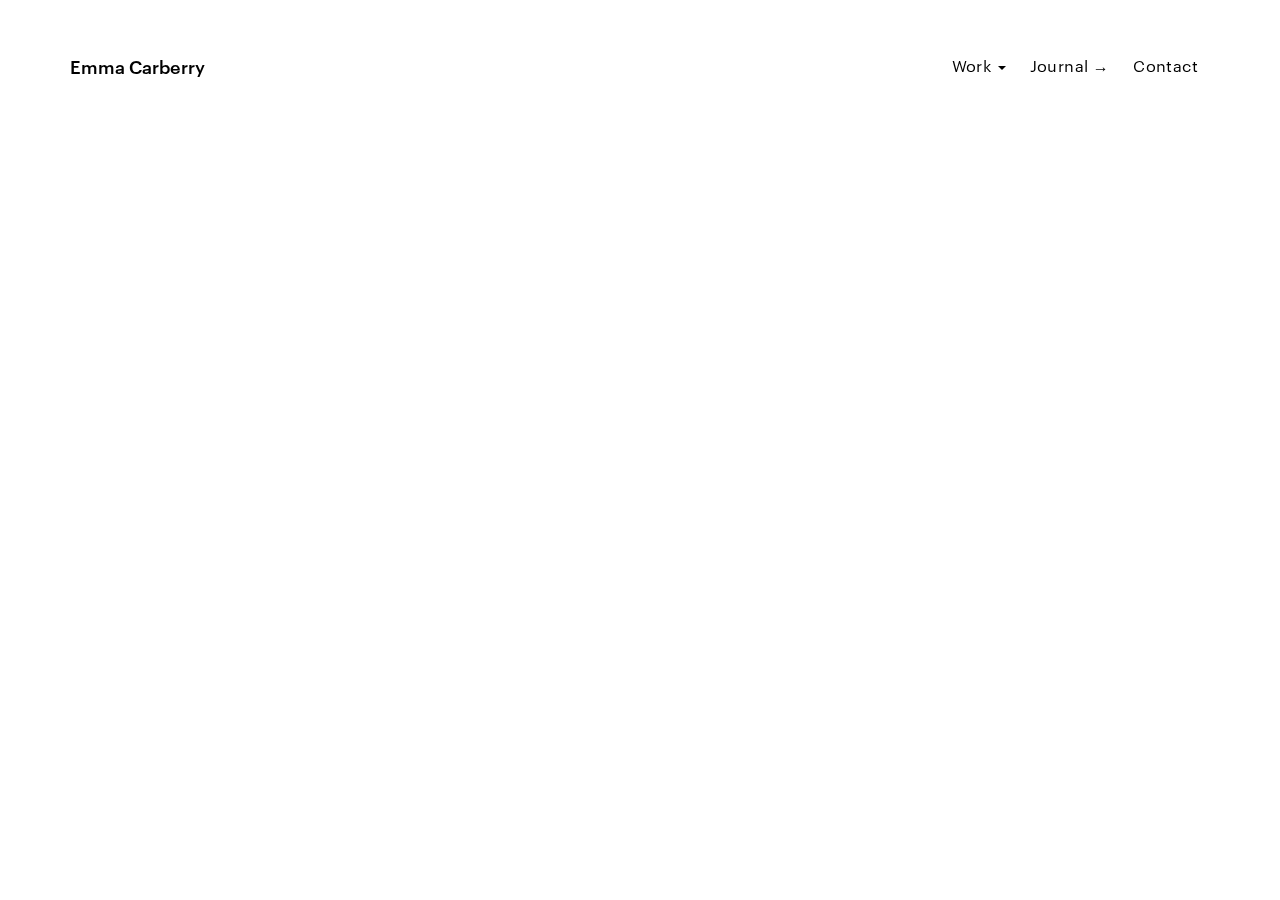
<file: start-a-project.html>
<!DOCTYPE html>
<html lang="en">
  <head>
    <meta charset="utf-8">
    <meta http-equiv="X-UA-Compatible" content="IE=edge">
    <meta name="viewport" content="width=device-width, initial-scale=1.0">
    <meta name="description" content="A graphic designer working across branding, illustration, print, digital content creation & web design.">
    <meta name="keywords" content="Graphic Design, Branding, Print, Web Design, Illustration, Freelance, Digital Content">
    <meta name="author" content="Emma Carberry">
		

    <title>Emma Carberry</title>

    <!-- Bootstrap core CSS -->
    <link href="css/bootstrap.min.css" rel="stylesheet">

    <!-- Custom styles for this template -->
    <link href="css/main.css" rel="stylesheet">
    <script src="https://code.jquery.com/jquery-1.10.2.min.js"></script>
  <!-- Hotjar Tracking Code for emmacarberry.com -->
<script>
  (function(i,s,o,g,r,a,m){i['GoogleAnalyticsObject']=r;i[r]=i[r]||function(){
  (i[r].q=i[r].q||[]).push(arguments)},i[r].l=1*new Date();a=s.createElement(o),
  m=s.getElementsByTagName(o)[0];a.async=1;a.src=g;m.parentNode.insertBefore(a,m)
  })(window,document,'script','//www.google-analytics.com/analytics.js','ga');

  ga('create', 'UA-46461086-1', 'auto');
  ga('send', 'pageview');

</script>
<script>
    (function(f,b){
        var c;
        f.hj=f.hj||function(){(f.hj.q=f.hj.q||[]).push(arguments)};
        f._hjSettings={hjid:31024, hjsv:4};
        c=b.createElement("script");c.async=1;
        c.src="//static.hotjar.com/c/hotjar-"+f._hjSettings.hjid+".js?sv="+f._hjSettings.hjsv;
        b.getElementsByTagName("head")[0].appendChild(c); 
    })(window,document);
</script>
    <!-- HTML5 shim and Respond.js IE8 support of HTML5 elements and media queries -->
    <!--[if lt IE 9]>
      <script src="https://oss.maxcdn.com/libs/html5shiv/3.7.0/html5shiv.js" async></script>
      <script src="https://oss.maxcdn.com/libs/respond.js/1.3.0/respond.min.js" async></script>
    <![endif]-->
  </head>

  <body>
   <div class="navbar">
      <div class="container">
        <div class="navbar-header">
          <button type="button" class="navbar-toggle" data-toggle="collapse" data-target=".navbar-collapse">
            <span class="icon-bar"></span>
            <span class="icon-bar"></span>
            <span class="icon-bar"></span>
          </button>
          <a class="navbar-brand" href="/">Emma Carberry</a>
        </div>
        <div class="navbar-collapse collapse">
          <ul class="nav navbar-nav navbar-right">
                        <li role="presentation" class="dropdown">
						  <a class="dropdown-toggle" data-toggle="dropdown" href="#" role="button" aria-expanded="false">
						    Work <span class="caret"></span>
						  </a>
						  <ul class="dropdown-menu" role="menu">
						   	<li><a href="headfort-school">Headfort School</a></li>
						   	<li><a href="st-kilians">St Kilian's</a></li>
						    <li><a href="tour-america">Tour America</a></li>
						    <li><a href="ruaruth">Rua Ruth</a></li>
						    <li><a href="zeminar">Zeminar</a></li>
						    <li><a href="peacockgreen">PeacockGreen</a></li>
						  </ul>
						</li>
						<li><a href="http://emmacarberry.tumblr.com/" target="_blank">Journal &#8594;</a></li>          
            <li><a href="#footer" class="smoothScroll">Contact</a></li>
          </ul>
        </div><!--/.nav-collapse -->
      </div>
    </div>


	
	<!-- +++++ Work Section +++++ -->
	
	<div class="container pt">

		<div class="full-width row mt centered">	
			
<iframe src="https://emmacarberry.typeform.com/to/jkj2Ud" width="100%" height="100%" frameborder="0"></iframe>

			
		</div><!-- /row -->


		
	</div><!-- /container -->
	

	


	
<!--	<div id="footer">
		<div class="container">
			<div class="row">
				<div class="col-lg-4">
					<h4>Contact</h4>
					<p>
					<meta name="description" content="A graphic designer working across branding, illustration, print, digital content creation & web design.">
<a href="start-a-project">Start a Project &#8594;</a><br>
						justemmacarberry@gmail.com
					</p>
				</div>
				
				<div class="col-lg-4">
					<h4>Links</h4>
					<p>
						<a href="#">Tumblr</a><br/>
						<a href="#">Facebook</a>
					</p>
				</div>
				
				<div class="col-lg-4">
					<h4><i>&amp;</i> This Stuff..</h4>
					<p>&copy; 2015 Emma Carberry<br>
					Made with <span>&#9829 </span> in Dublin.</p>
				</div>
			
			</div>
		
		</div>
	</div>
	-->
	<script src="assets/js/bootstrap.min.js" async></script>

  </body>
</html>
</file>
<file: css/main.css>
/*
 * Author: Emma Carberry
 * URL: http://emmacarberry.com
 *
 * Project Name: Emma Carberry
 * Version: 1.0
 * URL: http://blacktie.co
 */


@font-face {
  font-family: 'graphik-web-regular';
  src: 
    url('../fonts/graphik-web-regular.eot?#iefix') format('embedded-opentype'),
    url('../fonts/graphik-web-regular.woff') format('woff'), 
    url('../fonts/graphik-web-regular.ttf')  format('truetype'), 
    url('../fonts/graphik-web-regular.svg#graphik-web-regular') format('svg');
  font-weight: normal;
  font-style: normal;
}

@font-face {
  font-family: 'graphik-web-medium';
  src: url('../fonts/graphik-web-medium.eot?#iefix') format('embedded-opentype'),  
  url('../fonts/graphik-web-medium.woff') format('woff'), 
  url('../fonts/graphik-web-medium.ttf')  format('truetype'), 
  url('../fonts/graphik-web-medium.svg#graphik-web-medium') format('svg');
  font-weight: normal;
  font-style: normal;
}


@import url(http://fonts.googleapis.com/css?family=Montserrat:400,700);

body {
	background-color: #ffffff;
  -webkit-font-smoothing: antialiased;
  -webkit-overflow-scrolling: touch;
}

h1 {
	margin: 0 0 12px !important;
  font-family: 'graphik-web-medium', helvetica, sans-serif;
  font-weight: normal;
  letter-spacing: .4px;
  font-size: 19px;
  color: #000;
  line-height: 1.4em;
}

h2 {
  margin: 0;
  font-family: 'graphik-web-regular', helvetica, sans-serif;
  font-size: 18px;
  font-weight: normal;
  color: #666;
}

h3 {
  font-size: 16px; 
  font-family: 'graphik-web-regular', helvetica, sans-serif;  
}

h4 {
  font-size: 14px;
  color: #666;
  letter-spacing: .3px;
}

p {
  line-height: 1.7em; 
  margin-bottom: 25px;
  font-family: 'graphik-web-regular', helvetica, sans-serif;
  font-weight: normal;
  color: #333;
  font-size: 18px;
}

p strong {
  font-family: 'graphik-web-medium', helvetica, sans-serif;
  font-weight: normal;
}

blockquote {
  padding: 0 20px;
  margin: 0 0 20px;
  font-size: 17.5px;
  border-left: 5px solid #eee;
  font-style: italic;
  line-height: 1.8;
  color: #888;
}

figure {
  margin: 32px 0 0;
}

figcaption {
  font-family: 'graphik-web-regular', helvetica, sans-serif;
  color: #888;
  margin: 6px 0 32px;
}

.note {
  color: #888;
  background-color: #f5f5f5;
  font-size: 14px;
  border-radius: 2px;
  padding: 8px 12px;
}

.note a {
  border-bottom: 1px dotted #888;
}

::selection {
  background: #FDF2BB;
}

::-moz-selection {
  background: #FDF2BB;
}

/* Links */
a {
    color: #666;
    word-wrap: break-word;
    cursor: pointer;
    -webkit-transition: color 0.1s ease-in, background 0.1s ease-in;
    -moz-transition: color 0.1s ease-in, background 0.1s ease-in;
    -ms-transition: color 0.1s ease-in, background 0.1s ease-in;
    -o-transition: color 0.1s ease-in, background 0.1s ease-in;
    transition: color 0.1s ease-in, background 0.1s ease-in;
}

a:hover,
a:focus {
    color: #6d94ff;
    text-decoration: none;
    outline: 0;
}

a:before,
a:after {
    -webkit-transition: color 0.1s ease-in, background 0.1s ease-in;
    -moz-transition: color 0.1s ease-in, background 0.1s ease-in;
    -ms-transition: color 0.1s ease-in, background 0.1s ease-in;
    -o-transition: color 0.1s ease-in, background 0.1s ease-in;
    transition: color 0.1s ease-in, background 0.1s ease-in;
  }


/*nav*/
.navbar-brand {
  font-family: 'graphik-web-medium', helvetica, sans-serif;
  color: #000;
}

.nav {
    font-family: 'graphik-web-regular', helvetica, sans-serif;
    font-weight: normal;
    letter-spacing: .4px;
    font-size: 16px;
}

.navbar {
  margin-bottom: 0px;
    padding: 40px 0px;
}

.navbar-toggle .icon-bar {
  background-color: #5c5c5c;
}
ul.nav.navbar-nav {
  transition: all .3s ease;
}

.nav:hover a {
  opacity: .3;
}

.nav a:hover {
  opacity: 1;
  color: #000;
}

.nav>li>a {
  transition: all .3s ease;
  padding-left: 12px;
  padding-right: 12px;
  color: #000
}

.nav a.active {
  font-family: 'graphik-web-regular';
  color: #6d94ff;
}
.progress-bar-theme {
  background-color: #1abc9c;
}

.nav > li > a:hover, .nav > li > a:focus {
  background-color: transparent;
}

.nav .open>a, .nav .open>a:focus, .nav .open>a:hover {
  background: none;
}

.dropdown-menu {
  box-shadow: 0px 0px 4px 0px rgba(0,0,0,.1);
  border-radius: 3px;
}

ul.dropdown-menu li {
  padding: 3px 0px;
}

ul.dropdown-menu {
  padding: 0px;
}

.navbar-nav>li>.dropdown-menu {
  background: #fafafa;
  border: none;
  text-align: right;
  padding: 14px 3px 12px 16px;
}

@media (max-width: 767px) {
  .nav {
    text-align: right;
  }
}

.dropdown-menu>li>a:focus, .dropdown-menu>li>a:hover {
  background: none;
}


/*index about*/
section.about-me {
  padding-top: 80px;
}

.about-me p {
  margin-bottom: 40px;
  color: #666;
}

.home-project-title {
  color: #666;
  margin-top: 6px;
  font-size: 17px;
}

.client {
  color: #000;
}

/* Helpers */
hr {
  display: block;
  height: 1px;
  border: 0;
  border-top: 1px solid #ebebeb;
  margin: 1em 0;
  padding: 0;
}

.grey {
  color: #666;
}

.mt {
	margin-top: 30px;
	margin-bottom: 30px;
}

@media only screen and (max-width : 992px){
  .mt {
    margin-top: 0px;
    margin-bottom: 0px;
  }
}

.centered {
  text-align: center;
}

h1.title {
  margin: 20px 0 6px;
}

a.site-link  {
  text-decoration: none;
  border: none !important;
  color: #6D94FF;
}
/* +++++ Case Study Page +++++ */ 
.case-study.container {
  max-width: 720px;
}

.case-study .title {
  font-size: 32px;
  margin: 0 0 24px !important;
  line-height: 1.2;
}

.case-study .inline-desc {
  color: #000;
}

.case-study h6 {
  text-transform: uppercase;
  color: #6d94ff;
  font-size: 12px;
  font-family: 'graphik-web-medium', helvetica, sans-serif;
  margin: 0 2px 12px;
}

.case-study h3 {
  margin: 36px 0 16px;
  color: #000;
  font-size: 24px;
  font-family: 'graphik-web-medium', helvetica, sans-serif;
  border-top: 1px solid #ebebeb;
  padding-top: 32px;
}

.case-study h4 {
  margin: 32px 0 8px;
  color: #000;
  line-height: 1.5;
  font-size: 18px;
  font-family: 'graphik-web-medium', helvetica, sans-serif;
}

.case-study ul {
  line-height: 1.7em; 
  margin: -20px 0 25px !important;
  font-family: 'graphik-web-regular', helvetica, sans-serif;
  font-weight: normal;
  color: #333;
  font-size: 18px;
}

.case-study a {
   border-bottom: 1px dotted #888;
}

.case-study .work-footer a {
   border-bottom: none;
}

.case-study a:hover {
  color: #6d94ff;
}

.case-study-mt {
  margin-top: 64px;
}

#owl-demo .item img{
    display: block;
    width: 100%;
    height: auto;
}
.owl-carousel {
  z-index: 0;
}
.owl-dots {
  display: block;
  height: 21px;
  width: 100%;
  text-align: center;
}

.owl-dot {
  background: #f0f0f0;
  width: 10px;
  height: 10px;
  border-radius: 30px;
  display: inline-block;
  margin: 0 2px;
}
.owl-dot.active {
  background: #6d94ff;
}

/* +++++ Project Page +++++ */ 
h2.sub-title {
  max-width: 770px;
  line-height: 1.5em;
  margin: 10px auto 30px;
}

.project-description h1 {
  margin: 0 0 15px;
}
.project-description h2 {
  color: #000;
  margin-bottom: 15px;
}
.project-description h2 a {
color: #666;
}
.project-description p {
  color: #666;
}

.project-image {
  margin-bottom: 60px;
}

.project-description {
  text-align: left;
  border-bottom: 1px solid #e5e5e5;
  border-top: 1px solid #e5e5e5;
  margin: 60px 0px 60px;
  padding: 60px 0px 40px;
}

.inline-desc {
  padding: 20px 0 80px;
  max-width: 770px;
  margin: 0 auto;
  line-height: 1.7em;
  color: #666;
}

.inline-desc a {
  font-size: 14px;  
}

.clear-block {
position: relative;
margin-bottom: 100px;
}

@media only screen and (max-width : 992px){
  .project-pagination  {
    text-align: center; 
    margin-bottom: 40px;
  }
}
/* work footer */
.work-footer {
  overflow: auto;
  margin: 0px 0px 60px;
  padding: 0px 0px 40px;
}

#work-footer p {
  margin-bottom: 0px;
}

#footer {
  margin-top: 20px; 
  padding-top: 50px;
	padding-bottom: 50px; 
}

#footer p {
  font-size: 14px;
  color: #666;
  margin-bottom: 10px;
}

.img-responsive {
	width:100%;
}

.heart {
  font-size: 12px;
  animation:heart 2s;
  -moz-animation:heart 3s infinite; /* Firefox */
  -webkit-animation:heart 2s infinite; /* Safari and Chrome */
}

@-moz-keyframes heart /* Firefox */ {
   0% {
    color: #fed3d8;
  }
  25% {
    color: #fd7681;
  }
  40% {
    color: #fed3d8;
  }
  60% {
    color: #fd7681;
  }
  100% {
    color: #fed3d8;
  }
}

@-webkit-keyframes heart /* Safari and Chrome */ {
   0% {
    color: #fed3d8;
  }
  25% {
    color: #fd7681;
  }
  40% {
    color: #fed3d8;
  }
  60% {
    color: #fd7681;
  }
  100% {
    color: #fed3d8;
  }
}

/* to be deleted */

.gif-mac {
    position: relative;
}
.gif-screen {
position: absolute;
  top: 0;
  z-index: -1;
}
.garyb-gif-mac {
    position: absolute;
}
.garyb-gif-screen {
  position: relative;
  padding-top: 77px;
  z-index: -1;
  max-width: 734px;
  margin: 0 auto;
  padding-bottom: 220px;
}
@media only screen and (max-width : 1200px){
  .garyb-gif-screen {
  padding-top: 69px;
  max-width: 648px;
  }
}
@media only screen and (max-width : 992px){
  .garyb-gif-screen {
    padding-top: 52px;
  max-width: 498px;
  padding-bottom: 180px;
  }
}
@media only screen and (max-width : 480px){
  .garyb-gif-screen {
    padding-top: 0px;
  max-width: 300px;
  padding-bottom: 100px;
  }
}

iframe {
  position: absolute;
  left: 0;
  right: 0;
  bottom: 0;
  top: 0;
  border: 0;
  z-index: -1;
}
</file>
<file: css/twentytwenty.css>
.twentytwenty-horizontal .twentytwenty-handle:before, .twentytwenty-horizontal .twentytwenty-handle:after, .twentytwenty-vertical .twentytwenty-handle:before, .twentytwenty-vertical .twentytwenty-handle:after {
  content: " ";
  display: block;
  background: white;
  position: absolute;
  z-index: 30;}

.twentytwenty-horizontal .twentytwenty-handle:before, .twentytwenty-horizontal .twentytwenty-handle:after {
  width: 3px;
  height: 9999px;
  left: 50%;
  margin-left: -1.5px; }

.twentytwenty-vertical .twentytwenty-handle:before, .twentytwenty-vertical .twentytwenty-handle:after {
  width: 9999px;
  height: 3px;
  top: 50%;
  margin-top: -1.5px; }

.twentytwenty-before-label, .twentytwenty-after-label, .twentytwenty-overlay {
  position: absolute;
  top: 0;
  width: 100%;
  height: 100%; }

.twentytwenty-before-label, .twentytwenty-after-label, .twentytwenty-overlay {
  -webkit-transition-duration: 0.3s;
  -moz-transition-duration: 0.3s;
  transition-duration: 0.3s; }

.twentytwenty-before-label, .twentytwenty-after-label {
  -webkit-transition-property: opacity;
  -moz-transition-property: opacity;
  transition-property: opacity; }

.twentytwenty-before-label:before, .twentytwenty-after-label:before {
  color: white;
  font-size: 13px;
  letter-spacing: 0.1em; }

.twentytwenty-before-label:before, .twentytwenty-after-label:before {
  position: absolute;
  background: rgba(255, 255, 255, 0.2);
  line-height: 38px;
  padding: 0 20px;
  -webkit-border-radius: 2px;
  -moz-border-radius: 2px;
  border-radius: 2px; }

.twentytwenty-horizontal .twentytwenty-before-label:before, .twentytwenty-horizontal .twentytwenty-after-label:before {
  top: 50%;
  margin-top: -19px; }

.twentytwenty-vertical .twentytwenty-before-label:before, .twentytwenty-vertical .twentytwenty-after-label:before {
  left: 50%;
  margin-left: -45px;
  text-align: center;
  width: 90px; }

.twentytwenty-left-arrow, .twentytwenty-right-arrow, .twentytwenty-up-arrow, .twentytwenty-down-arrow {
  width: 0;
  height: 0;
  border: 6px inset transparent;
  position: absolute; }

.twentytwenty-left-arrow, .twentytwenty-right-arrow {
  top: 50%;
  margin-top: -6px; }

.twentytwenty-up-arrow, .twentytwenty-down-arrow {
  left: 50%;
  margin-left: -6px; }

.twentytwenty-container {
  -webkit-box-sizing: content-box;
  -moz-box-sizing: content-box;
  box-sizing: content-box;
  z-index: 0;
  overflow: hidden;
  position: relative;
  -webkit-user-select: none;
  -moz-user-select: none; }
  .twentytwenty-container img {
    max-width: 100%;
    position: absolute;
    top: 0;
    display: block; }
  .twentytwenty-container.active .twentytwenty-overlay, .twentytwenty-container.active :hover.twentytwenty-overlay {
    background: rgba(0, 0, 0, 0); }
    .twentytwenty-container.active .twentytwenty-overlay .twentytwenty-before-label,
    .twentytwenty-container.active .twentytwenty-overlay .twentytwenty-after-label, .twentytwenty-container.active :hover.twentytwenty-overlay .twentytwenty-before-label,
    .twentytwenty-container.active :hover.twentytwenty-overlay .twentytwenty-after-label {
      opacity: 0; }
  .twentytwenty-container * {
    -webkit-box-sizing: content-box;
    -moz-box-sizing: content-box;
    box-sizing: content-box; }

.twentytwenty-before-label {
  opacity: 0; }
  .twentytwenty-before-label:before {
    content: "Before"; }

.twentytwenty-after-label {
  opacity: 0; }
  .twentytwenty-after-label:before {
    content: "After"; }

.twentytwenty-horizontal .twentytwenty-before-label:before {
  left: 10px; }

.twentytwenty-horizontal .twentytwenty-after-label:before {
  right: 10px; }

.twentytwenty-vertical .twentytwenty-before-label:before {
  top: 10px; }

.twentytwenty-vertical .twentytwenty-after-label:before {
  bottom: 10px; }

.twentytwenty-overlay {
  -webkit-transition-property: background;
  -moz-transition-property: background;
  transition-property: background;
  background: rgba(0, 0, 0, 0);
  z-index: 25; }
  .twentytwenty-overlay:hover {
    background: rgba(0, 0, 0, 0.1); }
    .twentytwenty-overlay:hover .twentytwenty-after-label {
      opacity: 1; }
    .twentytwenty-overlay:hover .twentytwenty-before-label {
      opacity: 1; }

.twentytwenty-before {
  z-index: 20; }

.twentytwenty-after {
  z-index: 10; }

.twentytwenty-handle {
  height: 38px;
  width: 38px;
  position: absolute;
  left: 50%;
  top: 50%;
  margin-left: -22px;
  margin-top: -22px;
  border: 3px solid white;
  background-color: #fff;
  -webkit-border-radius: 1000px;
  -moz-border-radius: 1000px;
  border-radius: 1000px;

  z-index: 40;
  cursor: ew-resize; }

.twentytwenty-horizontal .twentytwenty-handle:before {
  bottom: 50%;
  margin-bottom: 22px;
}
.twentytwenty-horizontal .twentytwenty-handle:after {
  top: 50%;
  margin-top: 22px;
}

.twentytwenty-vertical .twentytwenty-handle:before {
  left: 50%;
  margin-left: 22px;
}
.twentytwenty-vertical .twentytwenty-handle:after {
  right: 50%;
  margin-right: 22px;
  }

.twentytwenty-left-arrow {
  border-right: 6px solid #333;
  left: 50%;
  margin-left: -17px; }

.twentytwenty-right-arrow {
  border-left: 6px solid #333;
  right: 50%;
  margin-right: -17px; }

.twentytwenty-up-arrow {
  border-bottom: 6px solid #333;
  top: 50%;
  margin-top: -17px; }

.twentytwenty-down-arrow {
  border-top: 6px solid #333;
  bottom: 50%;
  margin-bottom: -17px; }
</file>
